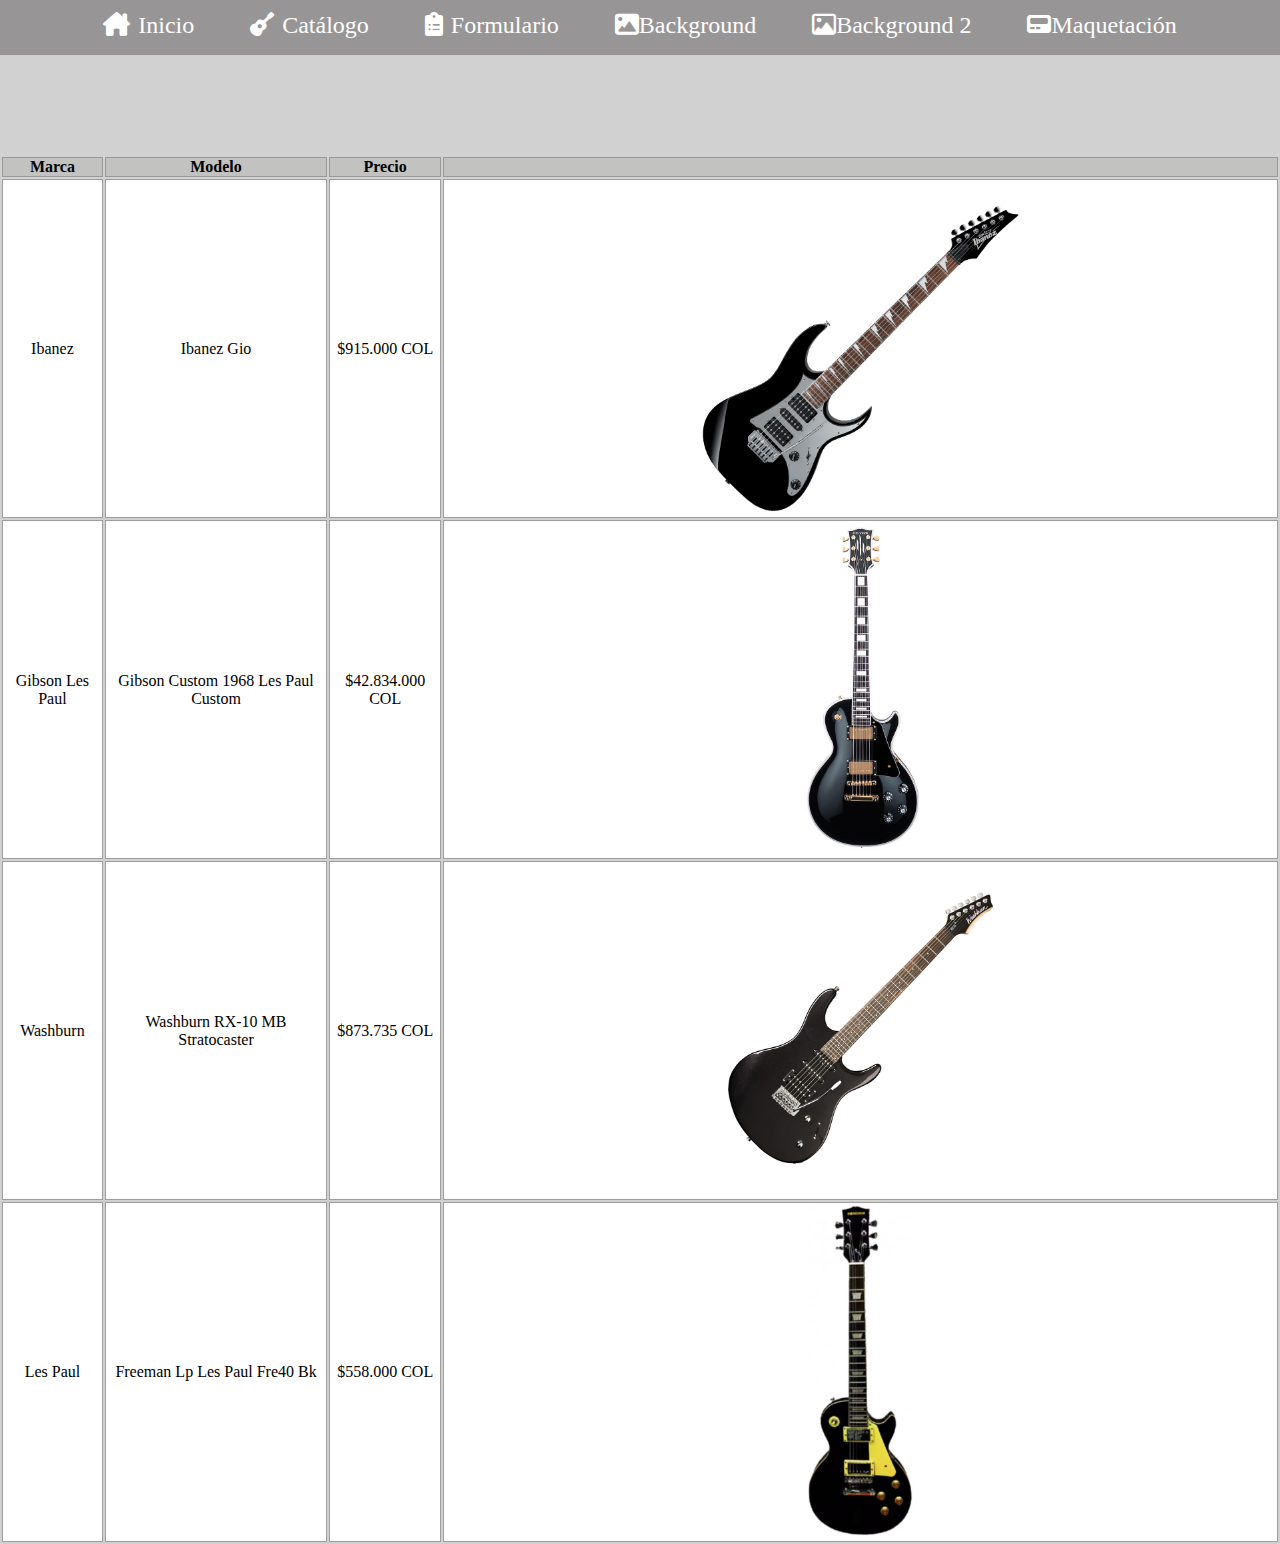
<file: index.html>
<!DOCTYPE html>
<html lang="en">
<head>
    <meta charset="UTF-8">
    <meta http-equiv="X-UA-Compatible" content="IE=edge">
    <meta name="viewport" content="width=device-width, initial-scale=1.0">
    <link rel="stylesheet" href="style/estilo.css">
    <link rel="stylesheet" href="Icons/all.css">
    
    <title>Mi Portafolio - Johan S Torres F.</title>
</head>
<body>
    <div class="content-main">
            <nav class="main-nav">
                    <label class="bar-menu"><i id="barMenu" class="fa-solid fa-bars"></i></label>
                    <ul id="menuUL" class="menu-horiz">
                        <li><a class="menu-a-style" href="#"><i class="style-icon fa-solid fa-house-chimney"></i>Inicio</a></li>
                        <li><a class="menu-a-style" href="catalogo.html"><i class="style-icon fa-solid fa-guitar"></i>Catálogo</a></li> 
                        <li><a class="menu-a-style" href="formulario.html"><i class="style-icon fa-solid fa-clipboard-list"></i>Formulario</a></li>
                        <li><a class="menu-a-style" href="background.html"><i class="fa-solid fa-image"></i>Background</a></li> 
                        <li><a class="menu-a-style" href="background2.html"><i class="fa-regular fa-image"></i></i>Background 2</a></li>
                        <li><a class="menu-a-style" href="maquetacion2.html"><i class="fa-solid fa-pager"></i></i></i>Maquetación</a></li>
                        

                        
                    </ul>
            </nav>
    </div>

    <div class="table-box">
        <table>
            <tr>
                <th>Marca</th>
                <th>Modelo</th>
                <th>Precio</th>
                <th><!-- Guitarras --></th>
            </tr>
            <tr>
                <td>Ibanez</td>
                <td>Ibanez Gio</td>
                <td>$915.000 COL</td>
                <td><img src="img/1.jpg"></td>
            </tr>
            
            <tr>
                <td>Gibson Les Paul</td>
                <td>Gibson Custom 1968 Les Paul Custom</td>
                <td>$42.834.000 COL</td>
                <td><img src="img/2.jpg"></td>
            </tr>
            
            <tr>
                <td>Washburn</td>
                <td>Washburn RX-10 MB Stratocaster</td>
                <td>$873.735 COL</td>
                <td><img src="img/3.jpg"></td>
            </tr>
            
            <tr>
                <td>Les Paul</td>
                <td>Freeman Lp Les Paul Fre40 Bk</td>
                <td>$558.000 COL</td>
                <td><img src="img/4.jpg"></td>
            </tr>
        
        </table>
    </div>
        
   


</body>
<script src="js/script.js"></script>
</html>
</file>
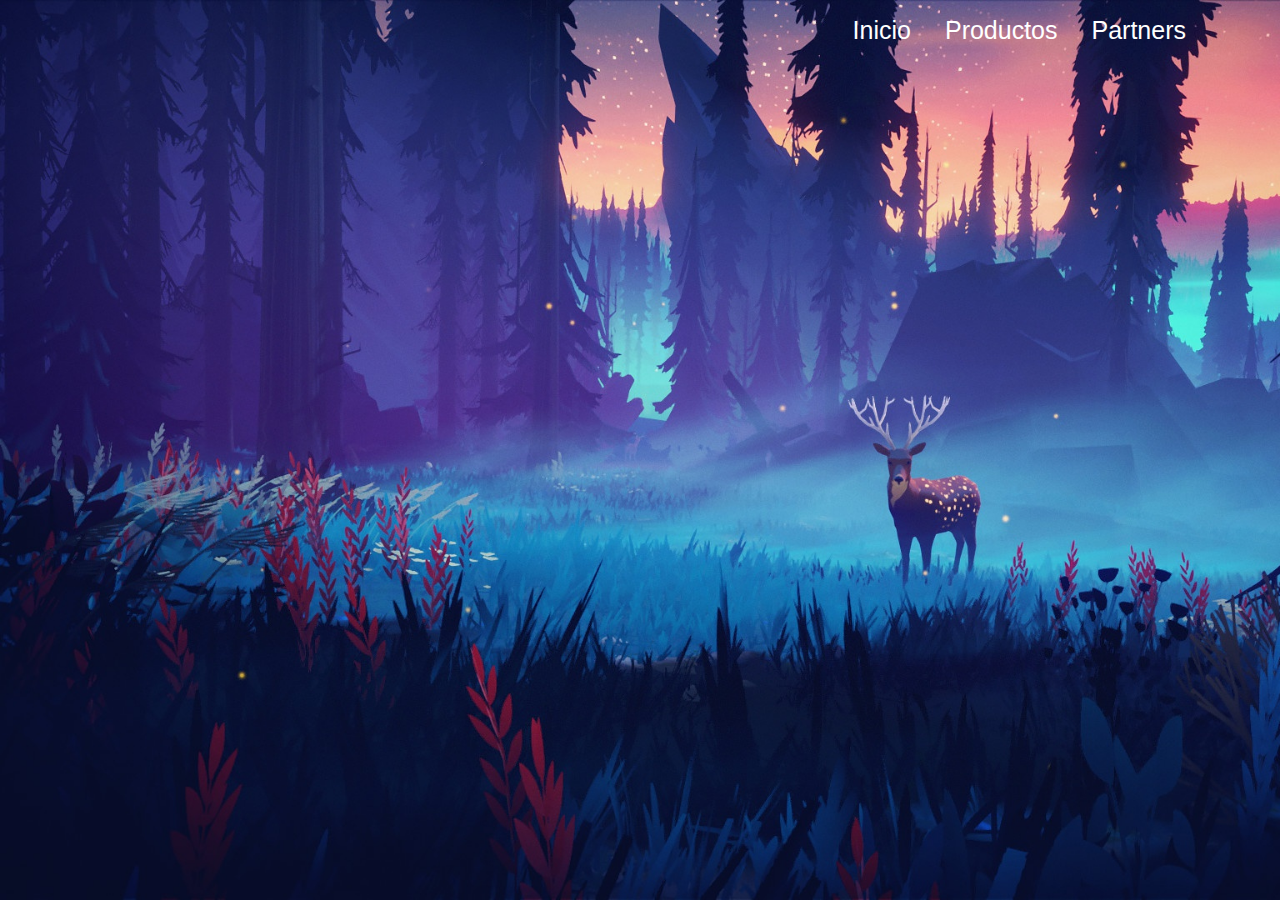
<file: background.html>
<!DOCTYPE html>
<html lang="en">
<head>
    <meta charset="UTF-8">
    <meta http-equiv="X-UA-Compatible" content="IE=edge">
    <meta name="viewport" content="width=device-width, initial-scale=1.0">
    <title>Background</title>
    <link rel="stylesheet" href="style/background.css">
</head>
<body>
    <nav class="nav-fijo">
        <ul>
            <li>Inicio</li>
            <li>Productos</li>
            <li>Partners</li>
            <li></li>
        </ul>
    <div class="box-main">
        <div class="box-style"></div>
       

        
</body>
</html>
</file>
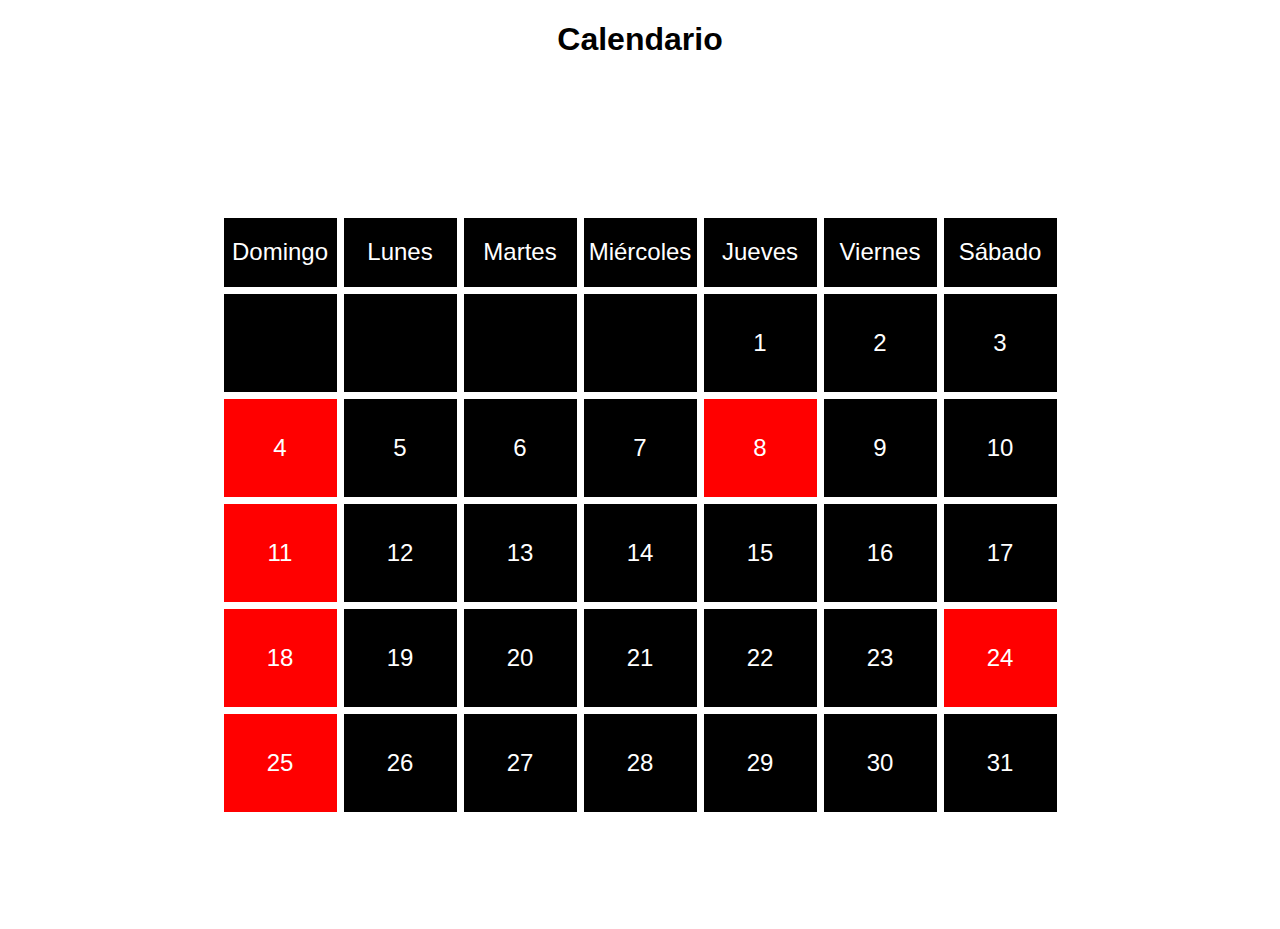
<file: calendario.html>
<!DOCTYPE html>
<html lang="en">
<head>
    <meta charset="UTF-8">
    <meta http-equiv="X-UA-Compatible" content="IE=edge">
    <meta name="viewport" content="width=, initial-scale=1.0">
    <link rel="stylesheet" href="style/calendario.css">
    <title>Calendario 2022</title>
   
       
</head>
<body>
    <h1>Calendario</h1>
    <div class="main-box">
        <div class="main-calendario">
            <div class="box-style header">Diciembre 2022</div>
            <div class="box-style semana">Domingo</div>
            <div class="box-style semana">Lunes</div>
            <div class="box-style semana">Martes</div>
            <div class="box-style semana">Miércoles</div>
            <div class="box-style semana">Jueves</div>
            <div class="box-style semana">Viernes</div>
            <div class="box-style semana">Sábado</div>
            <div class="box-style"></div>
            <div class="box-style"></div>
            <div class="box-style"></div>
            <div class="box-style"></div>
            <div class="box-style">1</div>
            <div class="box-style">2</div>
            <div class="box-style">3</div>
            <div class="box-style box-fes">4</div>
            <div class="box-style">5</div>
            <div class="box-style">6</div>
            <div class="box-style">7</div>
            <div class="box-style box-fes">8</div>
            <div class="box-style">9</div>
            <div class="box-style">10</div>
            <div class="box-style box-fes">11</div>
            <div class="box-style">12</div>
            <div class="box-style">13</div>
            <div class="box-style">14</div>
            <div class="box-style">15</div>
            <div class="box-style">16</div>
            <div class="box-style">17</div>
            <div class="box-style box-fes">18</div>
            <div class="box-style">19</div>
            <div class="box-style">20</div>
            <div class="box-style">21</div>
            <div class="box-style">22</div>
            <div class="box-style">23</div>
            <div class="box-style box-fes">24</div>
            <div class="box-style box-fes" >25</div>
            <div class="box-style">26</div>
            <div class="box-style">27</div>
            <div class="box-style">28</div>
            <div class="box-style">29</div>
            <div class="box-style">30</div>
            <div class="box-style">31</div>
        </div>
    </div>

</body>
</html>
</file>
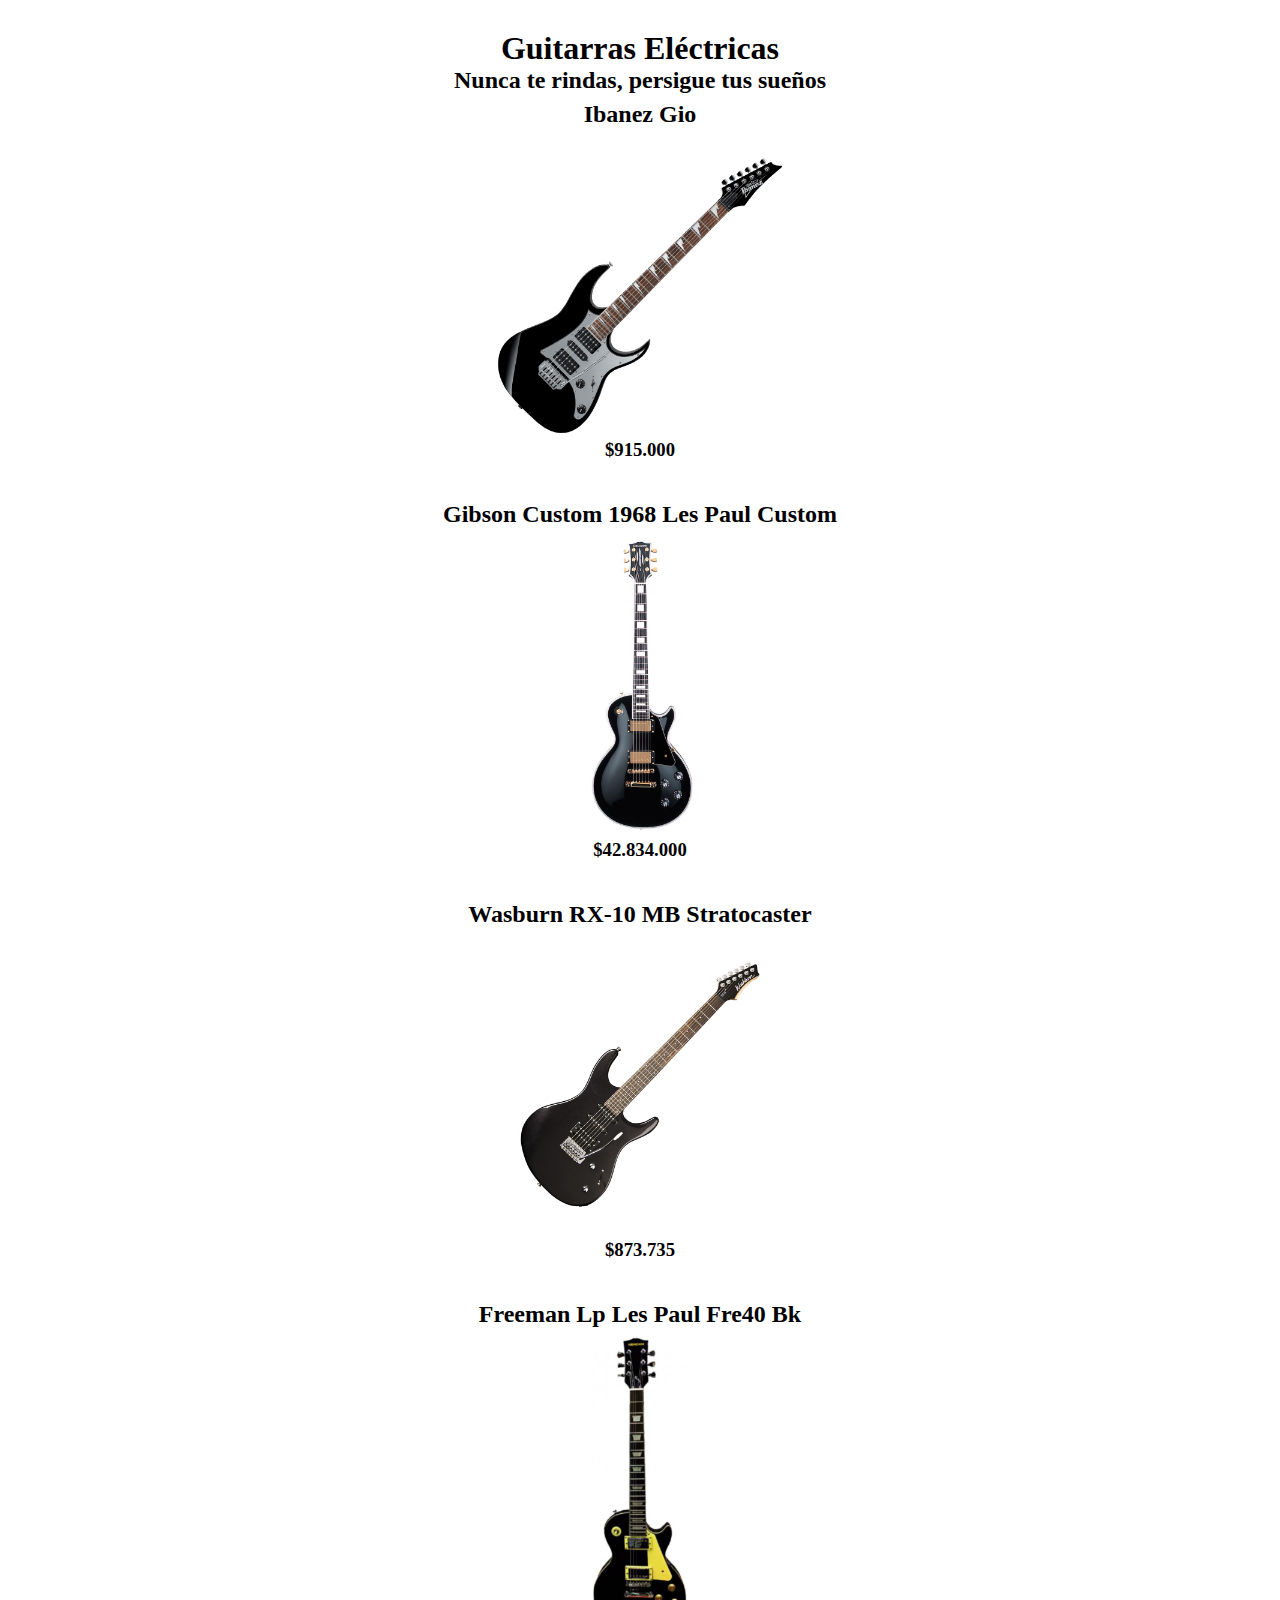
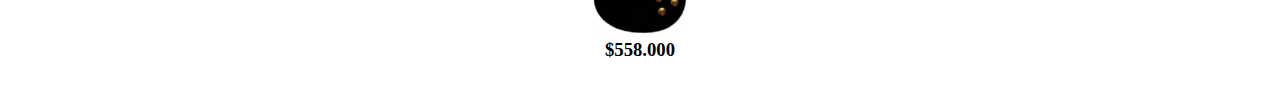
<file: catalogo.html>
<!DOCTYPE html>
<html lang="en">
<head>
    <meta charset="UTF-8">
    <meta http-equiv="X-UA-Compatible" content="IE=edge">
    <meta name="viewport" content="width=device-width, initial-scale=1.0">
    <link rel="stylesheet" href="style/catalogo.css">
    <title>Mi Portafolio - Johan S Torres F.</title>
    <nav class="main-nav"

        <li><a class="menu-a-style" href</li>
    </ul>
</head>

<h1>Guitarras Eléctricas</h1>
<h2>Nunca te rindas, persigue tus sueños</h2>

<div class="main-content-img">
    <div class="box-img-texto">
    <h2>Ibanez Gio</h2>
    <div class="box-img">
        <img class="img-catalogo" src="img/1.jpg" alt="Ibanez Gio">
    </div>   
    <h3>$915.000</h3>
    </div>
<div class="main-content-img">
    <div class="box-img-texto">
    <h2>Gibson Custom 1968 Les Paul Custom</h2>
    <div class="box-img">
        <img class="img-catalogo" src="img/2.jpg" alt="Gibson Custom 1968 Les Paul Custom">
    </div> 
    <h3>$42.834.000</h3> 
    </div>   
</div>
<div class="main-content-img">
    <div class="box-img-texto">
    <h2>Wasburn RX-10 MB Stratocaster</h2>
    <div class="box-img">
        <img class="img-catalogo" src="img/3.jpg" alt="Wasburn RX-10 MB Stratocaster">
    </div> 
    <h3>$873.735</h3> 
    </div>   
</div>
<div class="main-content-img">
    <div class="box-img-texto">
    <h2>Freeman Lp Les Paul Fre40 Bk</h2>
    <div class="box-img">
        <img class="img-catalogo" src="img/4.jpg" alt="Freeman Lp Les Paul Fre40 Bk">
    </div> 
    <h3>$558.000</h3> 
    </div>
</file>
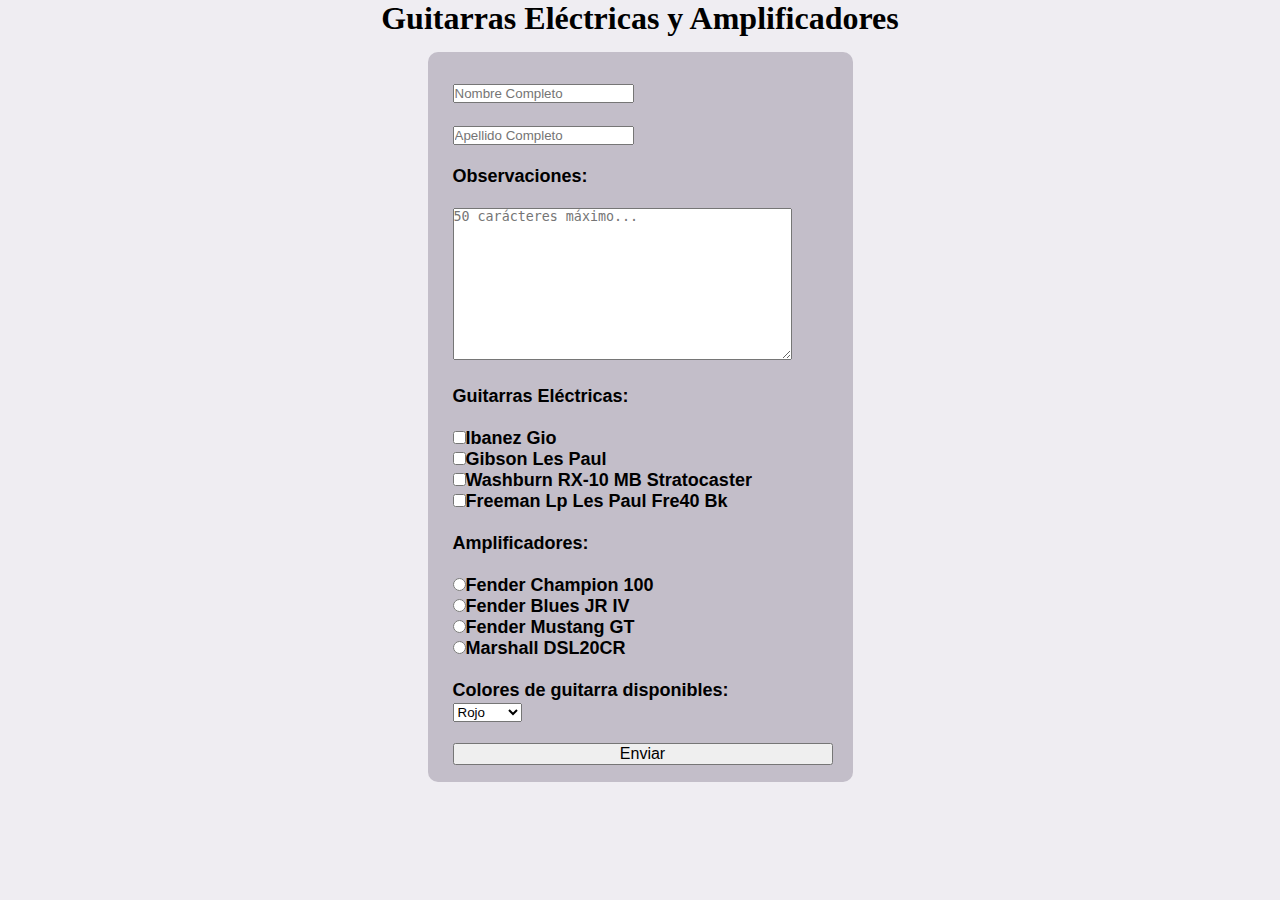
<file: formulario.html>
<!DOCTYPE html>
<html lang="en">
<head>
    <meta charset="UTF-8">
    <meta http-equiv="X-UA-Compatible" content="IE=edge">
    <meta name="viewport" content="width=device-width, initial-scale=1.0">
    <link rel="stylesheet" href="style/formulario.css">
    <title>Formulario-Guitarras y Amplificadores</title>
</head>
<body>
    <div class="main-content">
        <div class="form-title">
            <div class="form-box">
                <h1>Guitarras Eléctricas y Amplificadores</h1>
                <form class="form-registro">
                    
                    <input type="text" placeholder="Nombre Completo"> <br> <br>
                  
                    <input type="text" placeholder="Apellido Completo"> <br> <br>

                    <label>Observaciones:</label> <br><br>
                    <textarea name="Observaciones" cols="40" rows="10" placeholder="50 carácteres máximo..."></textarea> <br><br>
                    
                    <label>Guitarras Eléctricas:</label><br><br>
                    <input type="checkbox" name="Ibanez Gio">Ibanez Gio<br>
                    <input type="checkbox" name="Gibson Les Paul">Gibson Les Paul<br>
                    <input type="checkbox" name="Washburn">Washburn RX-10 MB Stratocaster<br>
                    <input type="checkbox" name="Freeman Lp Les Paul Fre40 Bk">Freeman Lp Les Paul Fre40 Bk<br><br>
                   
                    <label>Amplificadores:</label><br><br> 
                    <input type="radio" name="FENDER CHAMPION" value="FENDER CHAMPION">Fender Champion 100<br>
                    <input type="radio" name="FENDER BLUES JR IV" value="FENDER BLUES JR IV">Fender Blues JR IV<br>
                    <input type="radio" name="FENDER MUSTANG GT" value="FENDER MUSTANG GT">Fender Mustang GT<br>
                    <input type="radio" name="Marshall DSL20CR" value="Marshall DSL20CR">Marshall DSL20CR<br> <br>
                   

                    <label>Colores de guitarra disponibles:</label> <br> 
                    <select name="Servicio">
                        <option value="Rojo">Rojo</option>
                        <option value="Negro">Negro</option>
                        <option value="Blanco">Blanco</option>
                        <option value="Azúl">Azúl</option>
                        <option value="Naranja">Naranja</option>
                    </select> <br> <br>
                    <input class="boton" type="submit" value="Enviar">
                    </form>
                    

            </div>    
        </div>
    </div>


</body>
</html>
</file>
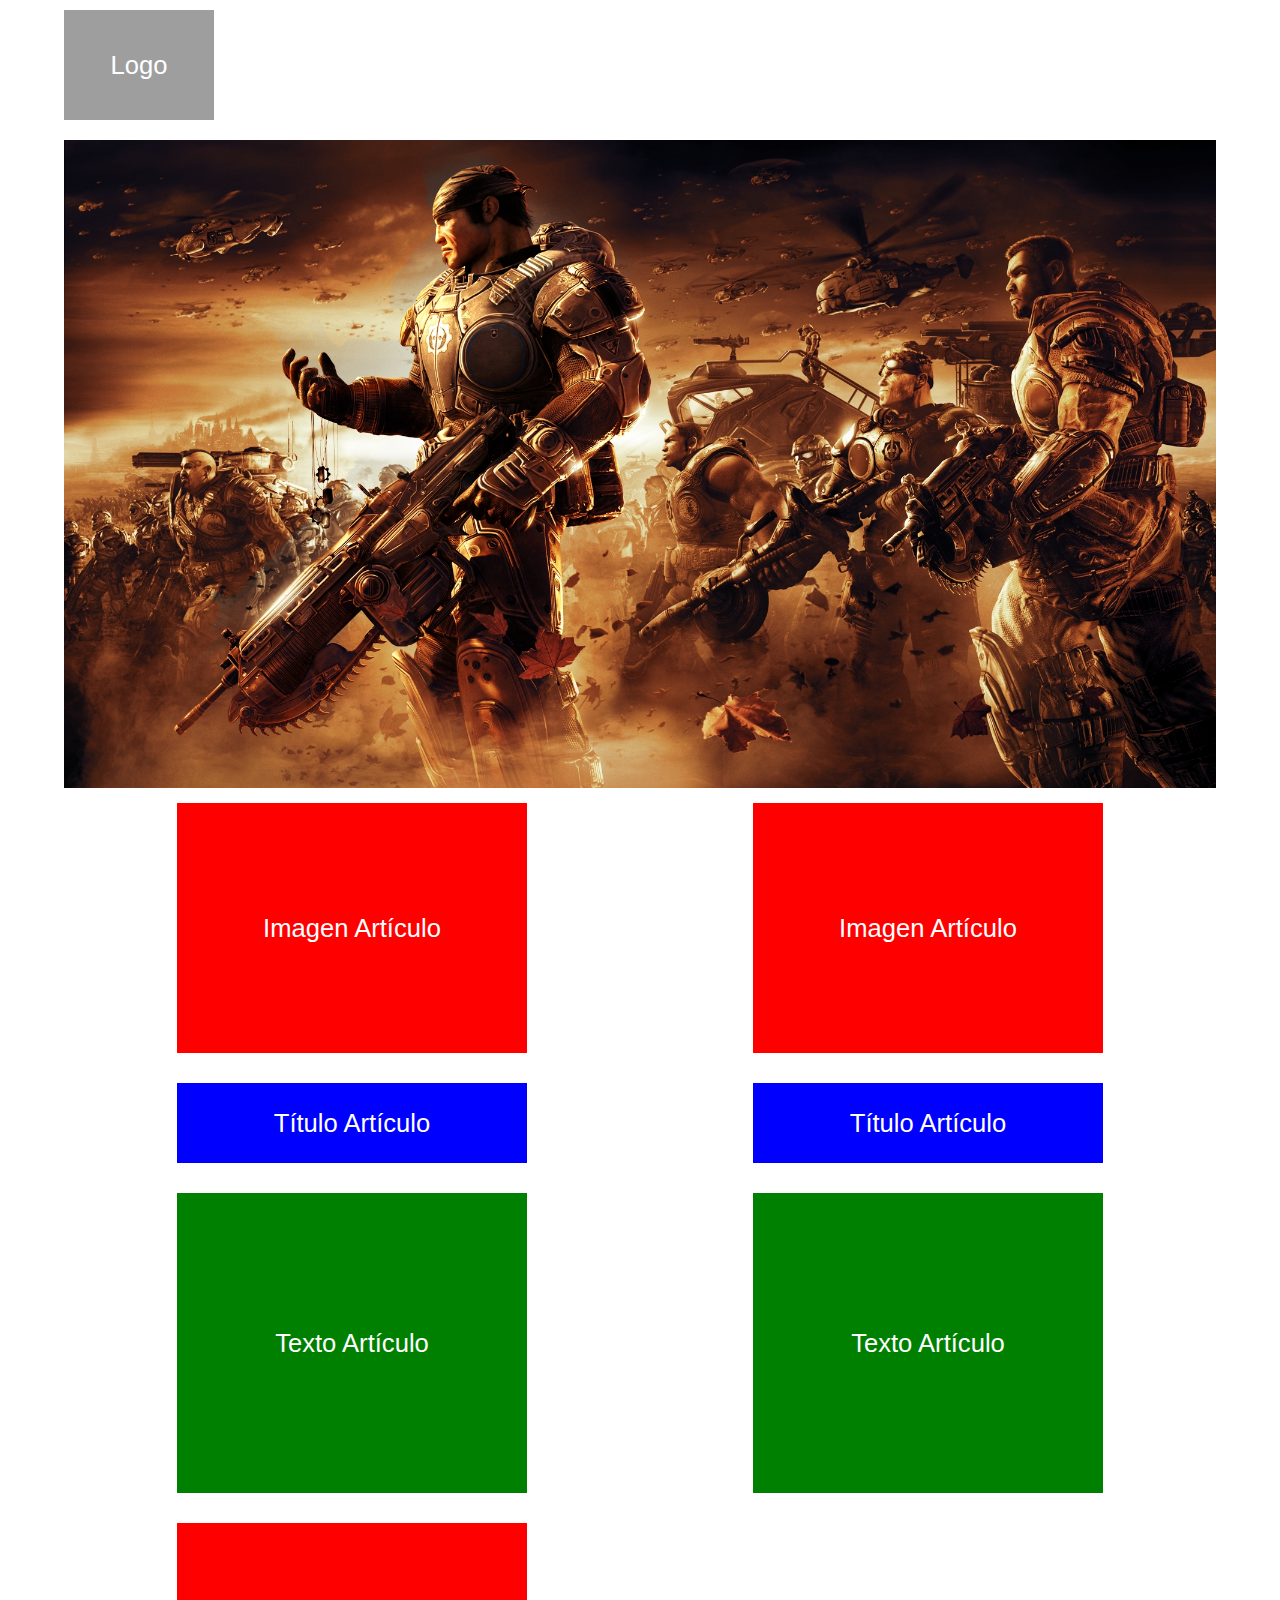
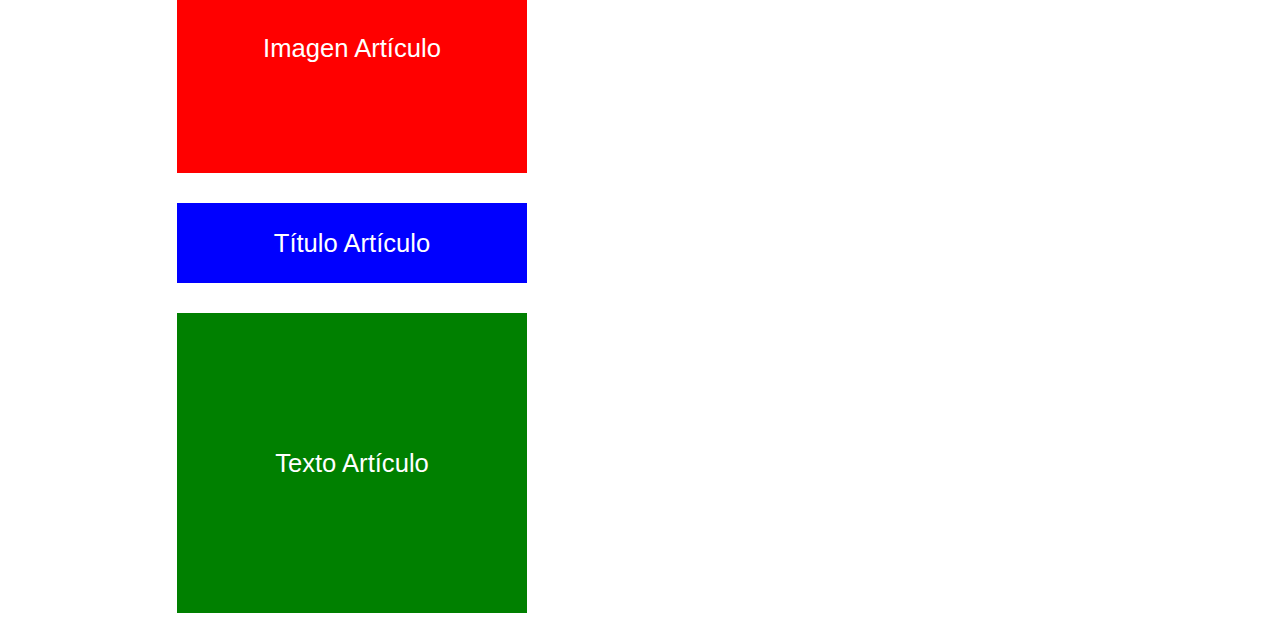
<file: maquetacion2.html>
<!DOCTYPE html>
<html lang="en">
<head>
    <meta charset="UTF-8">
    <meta http-equiv="X-UA-Compatible" content="IE=edge">
    <meta name="viewport" content="width=device-width, initial-scale=1.0">
    <link rel="stylesheet" href="style/maquetacion2.css">
    <title>Maquetación</title>
</head>
<body>
    <div class="page-viewport">
        <div class="page-content">
            <header>
                <div class="box-header">  
                    <div class="txt-span main-logo">
                        <span>Logo</span>
                    </div>
                    <nav>
                        <ul class="txt-span main-menu">
                            <li class="item-menu">Inicio</li>
                            <li class="item-menu">Nosotros</li>
                            <li class="item-menu">Nuestros Clientes</li>
                            <li class="item-menu">Contáctenos</li>
                        </ul>
                    </nav>
                </div>
            </header>
            <section class="box-img-principal">
                <div class="txt-span img-principal">
                    <img class="img-primaria" src="img/gow.jpg">
                </div>
            </section> 
            <section class="articulos">
                <article class="article-1"> 
                    <div class="txt-span imagen">Imagen Artículo</div>
                    <div class="txt-span imagen titulo-img">Título Artículo</div>
                    <div class="txt-span imagen texto-img">Texto Artículo</div>
                </article>
                <article class="article-2">
                    <div class="txt-span imagen imagen">Imagen Artículo</div>
                    <div class="txt-span imagen titulo-img">Título Artículo</div>
                    <div class="txt-span imagen texto-img">Texto Artículo</div>
                </article>
                <article class="article-3">
                    <div class="txt-span imagen imagen">Imagen Artículo</div>
                    <div class="txt-span imagen titulo-img">Título Artículo</div>
                    <div class="txt-span imagen texto-img">Texto Artículo</div>
                </article> 
            </section> 
        </div>
    </div>
</body>
</html>
</file>
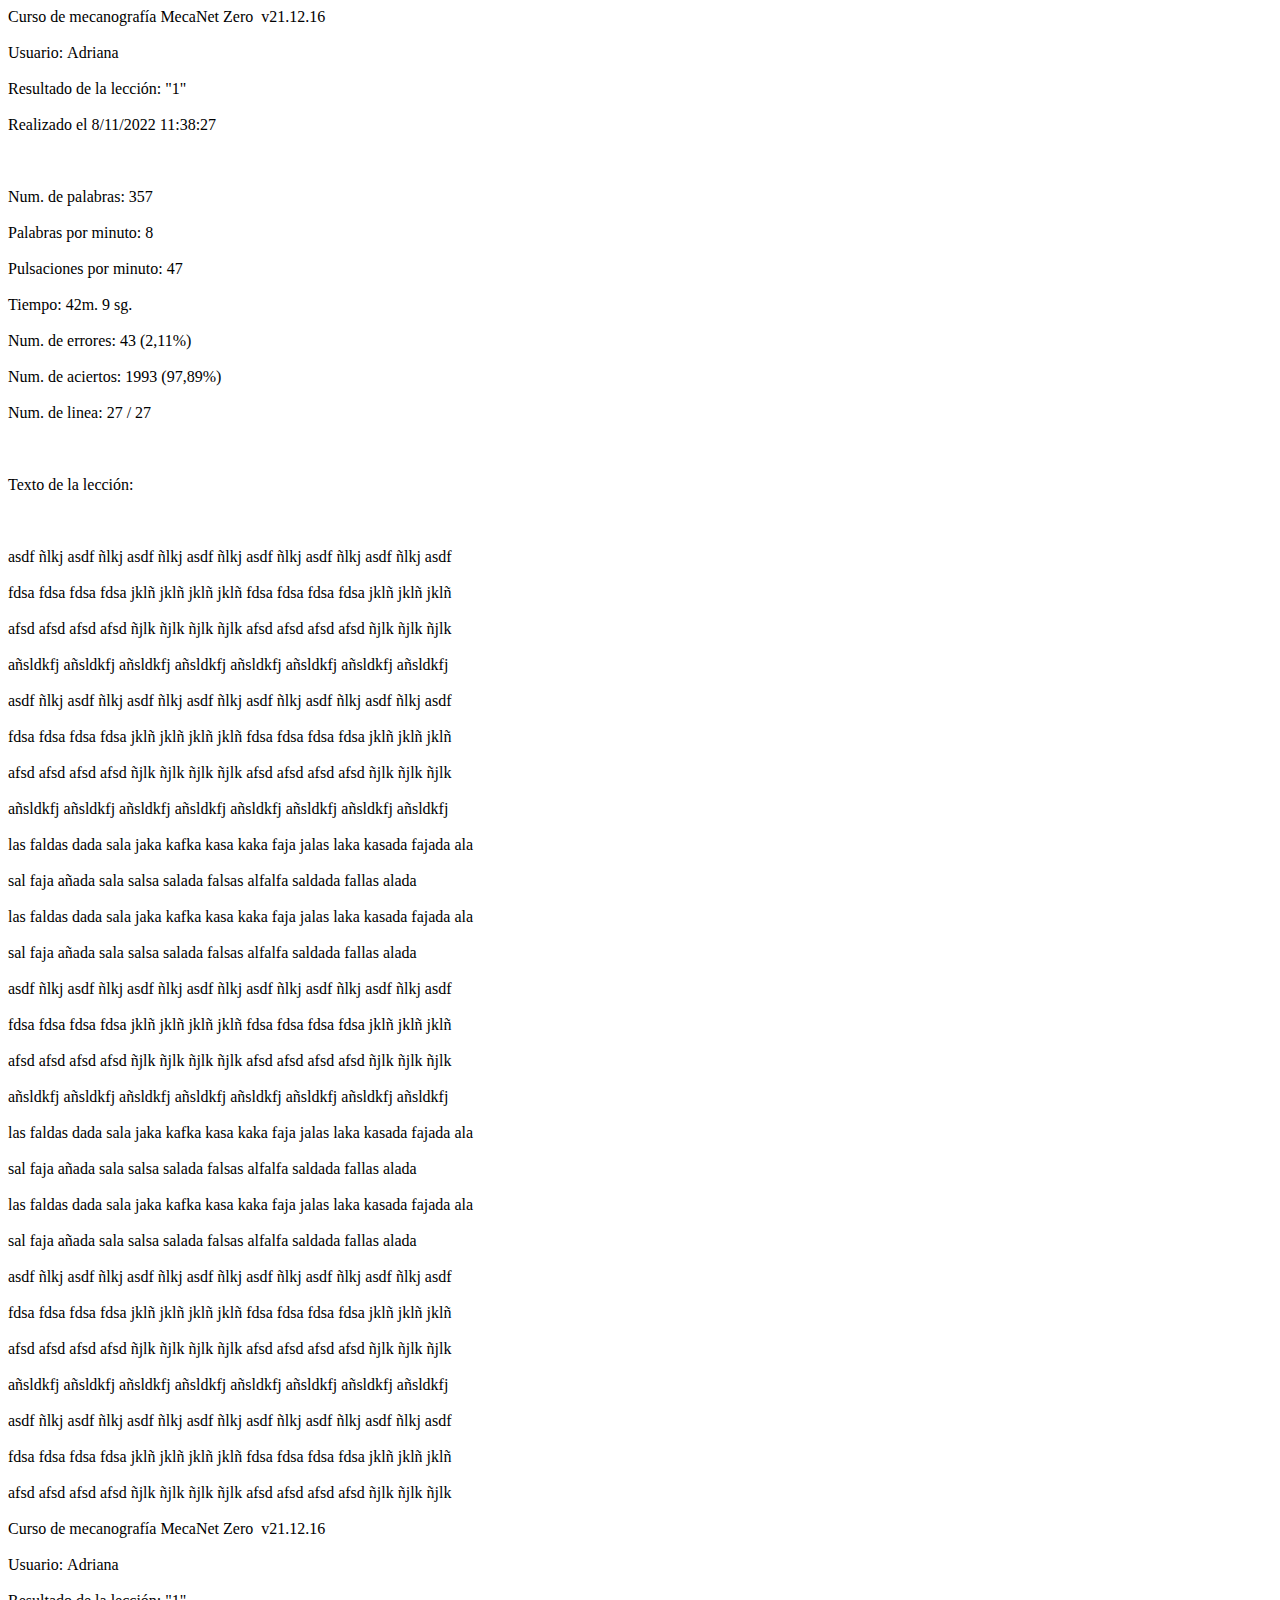
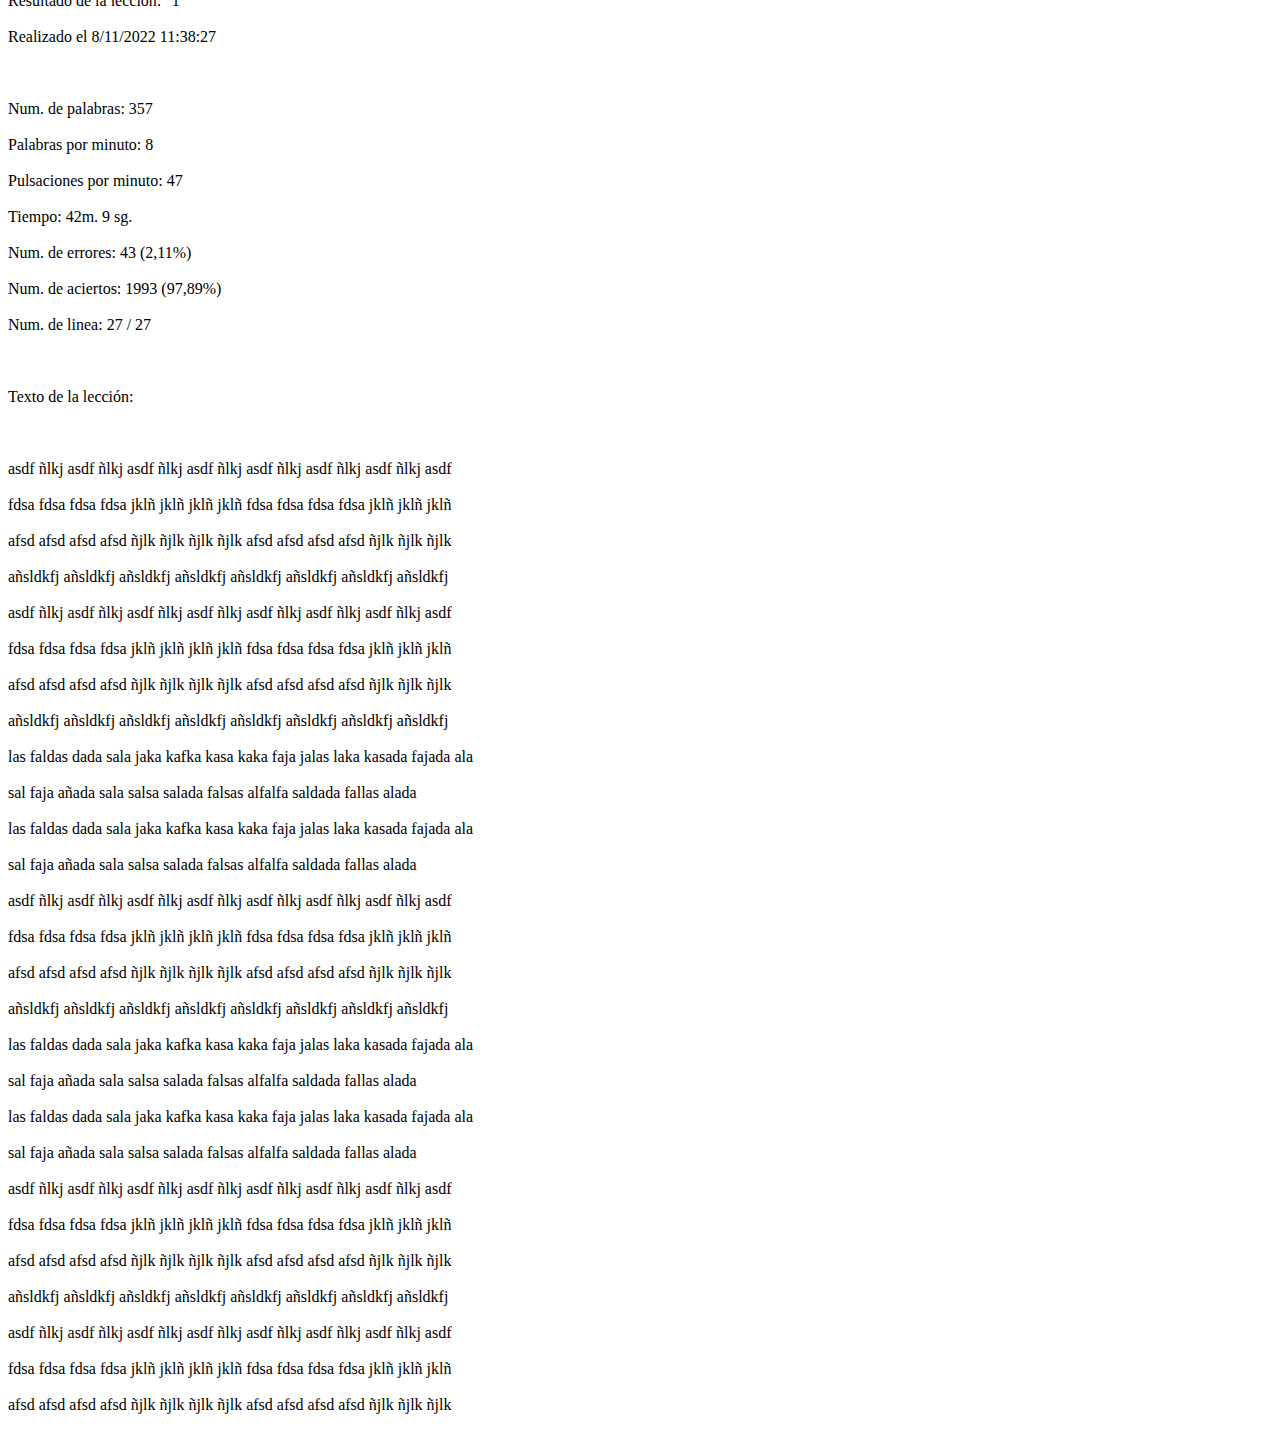
<file: img/ADRIANA 1 TECLADO.html>
<!-- saved from url=(0058)file:///C:/Users/SENA/Documents/ADRIANA%201%20TECLADO.html -->
<html><head><meta http-equiv="Content-Type" content="text/html; charset=windows-1252"><script language="JAVASCRIPT">document.write(unescape("\x43\x75\x72\x73\x6F\x26\x6E\x62\x73\x70\x3B\x64\x65\x26\x6E\x62\x73\x70\x3B\x6D\x65\x63\x61\x6E\x6F\x67\x72\x61\x66\x26\x69\x61\x63\x75\x74\x65\x3B\x61\x26\x6E\x62\x73\x70\x3B\x4D\x65\x63\x61\x4E\x65\x74\x26\x6E\x62\x73\x70\x3B\x5A\x65\x72\x6F\x26\x6E\x62\x73\x70\x3B\x26\x6E\x62\x73\x70\x3B\x76\x32\x31\x2E\x31\x32\x2E\x31\x36\x3C\x42\x52\x3E\x3C\x42\x52\x3E\x55\x73\x75\x61\x72\x69\x6F\x3A\x26\x6E\x62\x73\x70\x3B\x41\x64\x72\x69\x61\x6E\x61\x3C\x42\x52\x3E\x3C\x42\x52\x3E\x52\x65\x73\x75\x6C\x74\x61\x64\x6F\x26\x6E\x62\x73\x70\x3B\x64\x65\x26\x6E\x62\x73\x70\x3B\x6C\x61\x26\x6E\x62\x73\x70\x3B\x6C\x65\x63\x63\x69\x26\x6F\x61\x63\x75\x74\x65\x3B\x6E\x3A\x26\x6E\x62\x73\x70\x3B\x26\x71\x75\x6F\x74\x3B\x31\x26\x71\x75\x6F\x74\x3B\x3C\x42\x52\x3E\x3C\x42\x52\x3E\x52\x65\x61\x6C\x69\x7A\x61\x64\x6F\x26\x6E\x62\x73\x70\x3B\x65\x6C\x26\x6E\x62\x73\x70\x3B\x38\x2F\x31\x31\x2F\x32\x30\x32\x32\x26\x6E\x62\x73\x70\x3B\x31\x31\x3A\x33\x38\x3A\x32\x37\x3C\x42\x52\x3E\x3C\x42\x52\x3E\x3C\x42\x52\x3E\x3C\x42\x52\x3E\x4E\x75\x6D\x2E\x26\x6E\x62\x73\x70\x3B\x64\x65\x26\x6E\x62\x73\x70\x3B\x70\x61\x6C\x61\x62\x72\x61\x73\x3A\x26\x6E\x62\x73\x70\x3B\x33\x35\x37\x3C\x42\x52\x3E\x3C\x42\x52\x3E\x50\x61\x6C\x61\x62\x72\x61\x73\x26\x6E\x62\x73\x70\x3B\x70\x6F\x72\x26\x6E\x62\x73\x70\x3B\x6D\x69\x6E\x75\x74\x6F\x3A\x26\x6E\x62\x73\x70\x3B\x38\x3C\x42\x52\x3E\x3C\x42\x52\x3E\x50\x75\x6C\x73\x61\x63\x69\x6F\x6E\x65\x73\x26\x6E\x62\x73\x70\x3B\x70\x6F\x72\x26\x6E\x62\x73\x70\x3B\x6D\x69\x6E\x75\x74\x6F\x3A\x26\x6E\x62\x73\x70\x3B\x34\x37\x3C\x42\x52\x3E\x3C\x42\x52\x3E\x54\x69\x65\x6D\x70\x6F\x3A\x26\x6E\x62\x73\x70\x3B\x34\x32\x6D\x2E\x26\x6E\x62\x73\x70\x3B\x39\x26\x6E\x62\x73\x70\x3B\x73\x67\x2E\x3C\x42\x52\x3E\x3C\x42\x52\x3E\x4E\x75\x6D\x2E\x26\x6E\x62\x73\x70\x3B\x64\x65\x26\x6E\x62\x73\x70\x3B\x65\x72\x72\x6F\x72\x65\x73\x3A\x26\x6E\x62\x73\x70\x3B\x34\x33\x26\x6E\x62\x73\x70\x3B\x28\x32\x2C\x31\x31\x25\x29\x3C\x42\x52\x3E\x3C\x42\x52\x3E\x4E\x75\x6D\x2E\x26\x6E\x62\x73\x70\x3B\x64\x65\x26\x6E\x62\x73\x70\x3B\x61\x63\x69\x65\x72\x74\x6F\x73\x3A\x26\x6E\x62\x73\x70\x3B\x31\x39\x39\x33\x26\x6E\x62\x73\x70\x3B\x28\x39\x37\x2C\x38\x39\x25\x29\x3C\x42\x52\x3E\x3C\x42\x52\x3E\x4E\x75\x6D\x2E\x26\x6E\x62\x73\x70\x3B\x64\x65\x26\x6E\x62\x73\x70\x3B\x6C\x69\x6E\x65\x61\x3A\x26\x6E\x62\x73\x70\x3B\x32\x37\x26\x6E\x62\x73\x70\x3B\x2F\x26\x6E\x62\x73\x70\x3B\x32\x37\x3C\x42\x52\x3E\x3C\x42\x52\x3E\x3C\x42\x52\x3E\x3C\x42\x52\x3E\x54\x65\x78\x74\x6F\x26\x6E\x62\x73\x70\x3B\x64\x65\x26\x6E\x62\x73\x70\x3B\x6C\x61\x26\x6E\x62\x73\x70\x3B\x6C\x65\x63\x63\x69\x26\x6F\x61\x63\x75\x74\x65\x3B\x6E\x3A\x3C\x42\x52\x3E\x3C\x42\x52\x3E\x3C\x42\x52\x3E\x3C\x42\x52\x3E\x61\x73\x64\x66\x26\x6E\x62\x73\x70\x3B\x26\x6E\x74\x69\x6C\x64\x65\x3B\x6C\x6B\x6A\x26\x6E\x62\x73\x70\x3B\x61\x73\x64\x66\x26\x6E\x62\x73\x70\x3B\x26\x6E\x74\x69\x6C\x64\x65\x3B\x6C\x6B\x6A\x26\x6E\x62\x73\x70\x3B\x61\x73\x64\x66\x26\x6E\x62\x73\x70\x3B\x26\x6E\x74\x69\x6C\x64\x65\x3B\x6C\x6B\x6A\x26\x6E\x62\x73\x70\x3B\x61\x73\x64\x66\x26\x6E\x62\x73\x70\x3B\x26\x6E\x74\x69\x6C\x64\x65\x3B\x6C\x6B\x6A\x26\x6E\x62\x73\x70\x3B\x61\x73\x64\x66\x26\x6E\x62\x73\x70\x3B\x26\x6E\x74\x69\x6C\x64\x65\x3B\x6C\x6B\x6A\x26\x6E\x62\x73\x70\x3B\x61\x73\x64\x66\x26\x6E\x62\x73\x70\x3B\x26\x6E\x74\x69\x6C\x64\x65\x3B\x6C\x6B\x6A\x26\x6E\x62\x73\x70\x3B\x61\x73\x64\x66\x26\x6E\x62\x73\x70\x3B\x26\x6E\x74\x69\x6C\x64\x65\x3B\x6C\x6B\x6A\x26\x6E\x62\x73\x70\x3B\x61\x73\x64\x66\x3C\x42\x52\x3E\x3C\x42\x52\x3E\x66\x64\x73\x61\x26\x6E\x62\x73\x70\x3B\x66\x64\x73\x61\x26\x6E\x62\x73\x70\x3B\x66\x64\x73\x61\x26\x6E\x62\x73\x70\x3B\x66\x64\x73\x61\x26\x6E\x62\x73\x70\x3B\x6A\x6B\x6C\x26\x6E\x74\x69\x6C\x64\x65\x3B\x26\x6E\x62\x73\x70\x3B\x6A\x6B\x6C\x26\x6E\x74\x69\x6C\x64\x65\x3B\x26\x6E\x62\x73\x70\x3B\x6A\x6B\x6C\x26\x6E\x74\x69\x6C\x64\x65\x3B\x26\x6E\x62\x73\x70\x3B\x6A\x6B\x6C\x26\x6E\x74\x69\x6C\x64\x65\x3B\x26\x6E\x62\x73\x70\x3B\x66\x64\x73\x61\x26\x6E\x62\x73\x70\x3B\x66\x64\x73\x61\x26\x6E\x62\x73\x70\x3B\x66\x64\x73\x61\x26\x6E\x62\x73\x70\x3B\x66\x64\x73\x61\x26\x6E\x62\x73\x70\x3B\x6A\x6B\x6C\x26\x6E\x74\x69\x6C\x64\x65\x3B\x26\x6E\x62\x73\x70\x3B\x6A\x6B\x6C\x26\x6E\x74\x69\x6C\x64\x65\x3B\x26\x6E\x62\x73\x70\x3B\x6A\x6B\x6C\x26\x6E\x74\x69\x6C\x64\x65\x3B\x3C\x42\x52\x3E\x3C\x42\x52\x3E\x61\x66\x73\x64\x26\x6E\x62\x73\x70\x3B\x61\x66\x73\x64\x26\x6E\x62\x73\x70\x3B\x61\x66\x73\x64\x26\x6E\x62\x73\x70\x3B\x61\x66\x73\x64\x26\x6E\x62\x73\x70\x3B\x26\x6E\x74\x69\x6C\x64\x65\x3B\x6A\x6C\x6B\x26\x6E\x62\x73\x70\x3B\x26\x6E\x74\x69\x6C\x64\x65\x3B\x6A\x6C\x6B\x26\x6E\x62\x73\x70\x3B\x26\x6E\x74\x69\x6C\x64\x65\x3B\x6A\x6C\x6B\x26\x6E\x62\x73\x70\x3B\x26\x6E\x74\x69\x6C\x64\x65\x3B\x6A\x6C\x6B\x26\x6E\x62\x73\x70\x3B\x61\x66\x73\x64\x26\x6E\x62\x73\x70\x3B\x61\x66\x73\x64\x26\x6E\x62\x73\x70\x3B\x61\x66\x73\x64\x26\x6E\x62\x73\x70\x3B\x61\x66\x73\x64\x26\x6E\x62\x73\x70\x3B\x26\x6E\x74\x69\x6C\x64\x65\x3B\x6A\x6C\x6B\x26\x6E\x62\x73\x70\x3B\x26\x6E\x74\x69\x6C\x64\x65\x3B\x6A\x6C\x6B\x26\x6E\x62\x73\x70\x3B\x26\x6E\x74\x69\x6C\x64\x65\x3B\x6A\x6C\x6B\x3C\x42\x52\x3E\x3C\x42\x52\x3E\x61\x26\x6E\x74\x69\x6C\x64\x65\x3B\x73\x6C\x64\x6B\x66\x6A\x26\x6E\x62\x73\x70\x3B\x61\x26\x6E\x74\x69\x6C\x64\x65\x3B\x73\x6C\x64\x6B\x66\x6A\x26\x6E\x62\x73\x70\x3B\x61\x26\x6E\x74\x69\x6C\x64\x65\x3B\x73\x6C\x64\x6B\x66\x6A\x26\x6E\x62\x73\x70\x3B\x61\x26\x6E\x74\x69\x6C\x64\x65\x3B\x73\x6C\x64\x6B\x66\x6A\x26\x6E\x62\x73\x70\x3B\x61\x26\x6E\x74\x69\x6C\x64\x65\x3B\x73\x6C\x64\x6B\x66\x6A\x26\x6E\x62\x73\x70\x3B\x61\x26\x6E\x74\x69\x6C\x64\x65\x3B\x73\x6C\x64\x6B\x66\x6A\x26\x6E\x62\x73\x70\x3B\x61\x26\x6E\x74\x69\x6C\x64\x65\x3B\x73\x6C\x64\x6B\x66\x6A\x26\x6E\x62\x73\x70\x3B\x61\x26\x6E\x74\x69\x6C\x64\x65\x3B\x73\x6C\x64\x6B\x66\x6A\x3C\x42\x52\x3E\x3C\x42\x52\x3E\x61\x73\x64\x66\x26\x6E\x62\x73\x70\x3B\x26\x6E\x74\x69\x6C\x64\x65\x3B\x6C\x6B\x6A\x26\x6E\x62\x73\x70\x3B\x61\x73\x64\x66\x26\x6E\x62\x73\x70\x3B\x26\x6E\x74\x69\x6C\x64\x65\x3B\x6C\x6B\x6A\x26\x6E\x62\x73\x70\x3B\x61\x73\x64\x66\x26\x6E\x62\x73\x70\x3B\x26\x6E\x74\x69\x6C\x64\x65\x3B\x6C\x6B\x6A\x26\x6E\x62\x73\x70\x3B\x61\x73\x64\x66\x26\x6E\x62\x73\x70\x3B\x26\x6E\x74\x69\x6C\x64\x65\x3B\x6C\x6B\x6A\x26\x6E\x62\x73\x70\x3B\x61\x73\x64\x66\x26\x6E\x62\x73\x70\x3B\x26\x6E\x74\x69\x6C\x64\x65\x3B\x6C\x6B\x6A\x26\x6E\x62\x73\x70\x3B\x61\x73\x64\x66\x26\x6E\x62\x73\x70\x3B\x26\x6E\x74\x69\x6C\x64\x65\x3B\x6C\x6B\x6A\x26\x6E\x62\x73\x70\x3B\x61\x73\x64\x66\x26\x6E\x62\x73\x70\x3B\x26\x6E\x74\x69\x6C\x64\x65\x3B\x6C\x6B\x6A\x26\x6E\x62\x73\x70\x3B\x61\x73\x64\x66\x3C\x42\x52\x3E\x3C\x42\x52\x3E\x66\x64\x73\x61\x26\x6E\x62\x73\x70\x3B\x66\x64\x73\x61\x26\x6E\x62\x73\x70\x3B\x66\x64\x73\x61\x26\x6E\x62\x73\x70\x3B\x66\x64\x73\x61\x26\x6E\x62\x73\x70\x3B\x6A\x6B\x6C\x26\x6E\x74\x69\x6C\x64\x65\x3B\x26\x6E\x62\x73\x70\x3B\x6A\x6B\x6C\x26\x6E\x74\x69\x6C\x64\x65\x3B\x26\x6E\x62\x73\x70\x3B\x6A\x6B\x6C\x26\x6E\x74\x69\x6C\x64\x65\x3B\x26\x6E\x62\x73\x70\x3B\x6A\x6B\x6C\x26\x6E\x74\x69\x6C\x64\x65\x3B\x26\x6E\x62\x73\x70\x3B\x66\x64\x73\x61\x26\x6E\x62\x73\x70\x3B\x66\x64\x73\x61\x26\x6E\x62\x73\x70\x3B\x66\x64\x73\x61\x26\x6E\x62\x73\x70\x3B\x66\x64\x73\x61\x26\x6E\x62\x73\x70\x3B\x6A\x6B\x6C\x26\x6E\x74\x69\x6C\x64\x65\x3B\x26\x6E\x62\x73\x70\x3B\x6A\x6B\x6C\x26\x6E\x74\x69\x6C\x64\x65\x3B\x26\x6E\x62\x73\x70\x3B\x6A\x6B\x6C\x26\x6E\x74\x69\x6C\x64\x65\x3B\x3C\x42\x52\x3E\x3C\x42\x52\x3E\x61\x66\x73\x64\x26\x6E\x62\x73\x70\x3B\x61\x66\x73\x64\x26\x6E\x62\x73\x70\x3B\x61\x66\x73\x64\x26\x6E\x62\x73\x70\x3B\x61\x66\x73\x64\x26\x6E\x62\x73\x70\x3B\x26\x6E\x74\x69\x6C\x64\x65\x3B\x6A\x6C\x6B\x26\x6E\x62\x73\x70\x3B\x26\x6E\x74\x69\x6C\x64\x65\x3B\x6A\x6C\x6B\x26\x6E\x62\x73\x70\x3B\x26\x6E\x74\x69\x6C\x64\x65\x3B\x6A\x6C\x6B\x26\x6E\x62\x73\x70\x3B\x26\x6E\x74\x69\x6C\x64\x65\x3B\x6A\x6C\x6B\x26\x6E\x62\x73\x70\x3B\x61\x66\x73\x64\x26\x6E\x62\x73\x70\x3B\x61\x66\x73\x64\x26\x6E\x62\x73\x70\x3B\x61\x66\x73\x64\x26\x6E\x62\x73\x70\x3B\x61\x66\x73\x64\x26\x6E\x62\x73\x70\x3B\x26\x6E\x74\x69\x6C\x64\x65\x3B\x6A\x6C\x6B\x26\x6E\x62\x73\x70\x3B\x26\x6E\x74\x69\x6C\x64\x65\x3B\x6A\x6C\x6B\x26\x6E\x62\x73\x70\x3B\x26\x6E\x74\x69\x6C\x64\x65\x3B\x6A\x6C\x6B\x3C\x42\x52\x3E\x3C\x42\x52\x3E\x61\x26\x6E\x74\x69\x6C\x64\x65\x3B\x73\x6C\x64\x6B\x66\x6A\x26\x6E\x62\x73\x70\x3B\x61\x26\x6E\x74\x69\x6C\x64\x65\x3B\x73\x6C\x64\x6B\x66\x6A\x26\x6E\x62\x73\x70\x3B\x61\x26\x6E\x74\x69\x6C\x64\x65\x3B\x73\x6C\x64\x6B\x66\x6A\x26\x6E\x62\x73\x70\x3B\x61\x26\x6E\x74\x69\x6C\x64\x65\x3B\x73\x6C\x64\x6B\x66\x6A\x26\x6E\x62\x73\x70\x3B\x61\x26\x6E\x74\x69\x6C\x64\x65\x3B\x73\x6C\x64\x6B\x66\x6A\x26\x6E\x62\x73\x70\x3B\x61\x26\x6E\x74\x69\x6C\x64\x65\x3B\x73\x6C\x64\x6B\x66\x6A\x26\x6E\x62\x73\x70\x3B\x61\x26\x6E\x74\x69\x6C\x64\x65\x3B\x73\x6C\x64\x6B\x66\x6A\x26\x6E\x62\x73\x70\x3B\x61\x26\x6E\x74\x69\x6C\x64\x65\x3B\x73\x6C\x64\x6B\x66\x6A\x3C\x42\x52\x3E\x3C\x42\x52\x3E\x6C\x61\x73\x26\x6E\x62\x73\x70\x3B\x66\x61\x6C\x64\x61\x73\x26\x6E\x62\x73\x70\x3B\x64\x61\x64\x61\x26\x6E\x62\x73\x70\x3B\x73\x61\x6C\x61\x26\x6E\x62\x73\x70\x3B\x6A\x61\x6B\x61\x26\x6E\x62\x73\x70\x3B\x6B\x61\x66\x6B\x61\x26\x6E\x62\x73\x70\x3B\x6B\x61\x73\x61\x26\x6E\x62\x73\x70\x3B\x6B\x61\x6B\x61\x26\x6E\x62\x73\x70\x3B\x66\x61\x6A\x61\x26\x6E\x62\x73\x70\x3B\x6A\x61\x6C\x61\x73\x26\x6E\x62\x73\x70\x3B\x6C\x61\x6B\x61\x26\x6E\x62\x73\x70\x3B\x6B\x61\x73\x61\x64\x61\x26\x6E\x62\x73\x70\x3B\x66\x61\x6A\x61\x64\x61\x26\x6E\x62\x73\x70\x3B\x61\x6C\x61\x3C\x42\x52\x3E\x3C\x42\x52\x3E\x73\x61\x6C\x26\x6E\x62\x73\x70\x3B\x66\x61\x6A\x61\x26\x6E\x62\x73\x70\x3B\x61\x26\x6E\x74\x69\x6C\x64\x65\x3B\x61\x64\x61\x26\x6E\x62\x73\x70\x3B\x73\x61\x6C\x61\x26\x6E\x62\x73\x70\x3B\x73\x61\x6C\x73\x61\x26\x6E\x62\x73\x70\x3B\x73\x61\x6C\x61\x64\x61\x26\x6E\x62\x73\x70\x3B\x66\x61\x6C\x73\x61\x73\x26\x6E\x62\x73\x70\x3B\x61\x6C\x66\x61\x6C\x66\x61\x26\x6E\x62\x73\x70\x3B\x73\x61\x6C\x64\x61\x64\x61\x26\x6E\x62\x73\x70\x3B\x66\x61\x6C\x6C\x61\x73\x26\x6E\x62\x73\x70\x3B\x61\x6C\x61\x64\x61\x3C\x42\x52\x3E\x3C\x42\x52\x3E\x6C\x61\x73\x26\x6E\x62\x73\x70\x3B\x66\x61\x6C\x64\x61\x73\x26\x6E\x62\x73\x70\x3B\x64\x61\x64\x61\x26\x6E\x62\x73\x70\x3B\x73\x61\x6C\x61\x26\x6E\x62\x73\x70\x3B\x6A\x61\x6B\x61\x26\x6E\x62\x73\x70\x3B\x6B\x61\x66\x6B\x61\x26\x6E\x62\x73\x70\x3B\x6B\x61\x73\x61\x26\x6E\x62\x73\x70\x3B\x6B\x61\x6B\x61\x26\x6E\x62\x73\x70\x3B\x66\x61\x6A\x61\x26\x6E\x62\x73\x70\x3B\x6A\x61\x6C\x61\x73\x26\x6E\x62\x73\x70\x3B\x6C\x61\x6B\x61\x26\x6E\x62\x73\x70\x3B\x6B\x61\x73\x61\x64\x61\x26\x6E\x62\x73\x70\x3B\x66\x61\x6A\x61\x64\x61\x26\x6E\x62\x73\x70\x3B\x61\x6C\x61\x3C\x42\x52\x3E\x3C\x42\x52\x3E\x73\x61\x6C\x26\x6E\x62\x73\x70\x3B\x66\x61\x6A\x61\x26\x6E\x62\x73\x70\x3B\x61\x26\x6E\x74\x69\x6C\x64\x65\x3B\x61\x64\x61\x26\x6E\x62\x73\x70\x3B\x73\x61\x6C\x61\x26\x6E\x62\x73\x70\x3B\x73\x61\x6C\x73\x61\x26\x6E\x62\x73\x70\x3B\x73\x61\x6C\x61\x64\x61\x26\x6E\x62\x73\x70\x3B\x66\x61\x6C\x73\x61\x73\x26\x6E\x62\x73\x70\x3B\x61\x6C\x66\x61\x6C\x66\x61\x26\x6E\x62\x73\x70\x3B\x73\x61\x6C\x64\x61\x64\x61\x26\x6E\x62\x73\x70\x3B\x66\x61\x6C\x6C\x61\x73\x26\x6E\x62\x73\x70\x3B\x61\x6C\x61\x64\x61\x3C\x42\x52\x3E\x3C\x42\x52\x3E\x61\x73\x64\x66\x26\x6E\x62\x73\x70\x3B\x26\x6E\x74\x69\x6C\x64\x65\x3B\x6C\x6B\x6A\x26\x6E\x62\x73\x70\x3B\x61\x73\x64\x66\x26\x6E\x62\x73\x70\x3B\x26\x6E\x74\x69\x6C\x64\x65\x3B\x6C\x6B\x6A\x26\x6E\x62\x73\x70\x3B\x61\x73\x64\x66\x26\x6E\x62\x73\x70\x3B\x26\x6E\x74\x69\x6C\x64\x65\x3B\x6C\x6B\x6A\x26\x6E\x62\x73\x70\x3B\x61\x73\x64\x66\x26\x6E\x62\x73\x70\x3B\x26\x6E\x74\x69\x6C\x64\x65\x3B\x6C\x6B\x6A\x26\x6E\x62\x73\x70\x3B\x61\x73\x64\x66\x26\x6E\x62\x73\x70\x3B\x26\x6E\x74\x69\x6C\x64\x65\x3B\x6C\x6B\x6A\x26\x6E\x62\x73\x70\x3B\x61\x73\x64\x66\x26\x6E\x62\x73\x70\x3B\x26\x6E\x74\x69\x6C\x64\x65\x3B\x6C\x6B\x6A\x26\x6E\x62\x73\x70\x3B\x61\x73\x64\x66\x26\x6E\x62\x73\x70\x3B\x26\x6E\x74\x69\x6C\x64\x65\x3B\x6C\x6B\x6A\x26\x6E\x62\x73\x70\x3B\x61\x73\x64\x66\x3C\x42\x52\x3E\x3C\x42\x52\x3E\x66\x64\x73\x61\x26\x6E\x62\x73\x70\x3B\x66\x64\x73\x61\x26\x6E\x62\x73\x70\x3B\x66\x64\x73\x61\x26\x6E\x62\x73\x70\x3B\x66\x64\x73\x61\x26\x6E\x62\x73\x70\x3B\x6A\x6B\x6C\x26\x6E\x74\x69\x6C\x64\x65\x3B\x26\x6E\x62\x73\x70\x3B\x6A\x6B\x6C\x26\x6E\x74\x69\x6C\x64\x65\x3B\x26\x6E\x62\x73\x70\x3B\x6A\x6B\x6C\x26\x6E\x74\x69\x6C\x64\x65\x3B\x26\x6E\x62\x73\x70\x3B\x6A\x6B\x6C\x26\x6E\x74\x69\x6C\x64\x65\x3B\x26\x6E\x62\x73\x70\x3B\x66\x64\x73\x61\x26\x6E\x62\x73\x70\x3B\x66\x64\x73\x61\x26\x6E\x62\x73\x70\x3B\x66\x64\x73\x61\x26\x6E\x62\x73\x70\x3B\x66\x64\x73\x61\x26\x6E\x62\x73\x70\x3B\x6A\x6B\x6C\x26\x6E\x74\x69\x6C\x64\x65\x3B\x26\x6E\x62\x73\x70\x3B\x6A\x6B\x6C\x26\x6E\x74\x69\x6C\x64\x65\x3B\x26\x6E\x62\x73\x70\x3B\x6A\x6B\x6C\x26\x6E\x74\x69\x6C\x64\x65\x3B\x3C\x42\x52\x3E\x3C\x42\x52\x3E\x61\x66\x73\x64\x26\x6E\x62\x73\x70\x3B\x61\x66\x73\x64\x26\x6E\x62\x73\x70\x3B\x61\x66\x73\x64\x26\x6E\x62\x73\x70\x3B\x61\x66\x73\x64\x26\x6E\x62\x73\x70\x3B\x26\x6E\x74\x69\x6C\x64\x65\x3B\x6A\x6C\x6B\x26\x6E\x62\x73\x70\x3B\x26\x6E\x74\x69\x6C\x64\x65\x3B\x6A\x6C\x6B\x26\x6E\x62\x73\x70\x3B\x26\x6E\x74\x69\x6C\x64\x65\x3B\x6A\x6C\x6B\x26\x6E\x62\x73\x70\x3B\x26\x6E\x74\x69\x6C\x64\x65\x3B\x6A\x6C\x6B\x26\x6E\x62\x73\x70\x3B\x61\x66\x73\x64\x26\x6E\x62\x73\x70\x3B\x61\x66\x73\x64\x26\x6E\x62\x73\x70\x3B\x61\x66\x73\x64\x26\x6E\x62\x73\x70\x3B\x61\x66\x73\x64\x26\x6E\x62\x73\x70\x3B\x26\x6E\x74\x69\x6C\x64\x65\x3B\x6A\x6C\x6B\x26\x6E\x62\x73\x70\x3B\x26\x6E\x74\x69\x6C\x64\x65\x3B\x6A\x6C\x6B\x26\x6E\x62\x73\x70\x3B\x26\x6E\x74\x69\x6C\x64\x65\x3B\x6A\x6C\x6B\x3C\x42\x52\x3E\x3C\x42\x52\x3E\x61\x26\x6E\x74\x69\x6C\x64\x65\x3B\x73\x6C\x64\x6B\x66\x6A\x26\x6E\x62\x73\x70\x3B\x61\x26\x6E\x74\x69\x6C\x64\x65\x3B\x73\x6C\x64\x6B\x66\x6A\x26\x6E\x62\x73\x70\x3B\x61\x26\x6E\x74\x69\x6C\x64\x65\x3B\x73\x6C\x64\x6B\x66\x6A\x26\x6E\x62\x73\x70\x3B\x61\x26\x6E\x74\x69\x6C\x64\x65\x3B\x73\x6C\x64\x6B\x66\x6A\x26\x6E\x62\x73\x70\x3B\x61\x26\x6E\x74\x69\x6C\x64\x65\x3B\x73\x6C\x64\x6B\x66\x6A\x26\x6E\x62\x73\x70\x3B\x61\x26\x6E\x74\x69\x6C\x64\x65\x3B\x73\x6C\x64\x6B\x66\x6A\x26\x6E\x62\x73\x70\x3B\x61\x26\x6E\x74\x69\x6C\x64\x65\x3B\x73\x6C\x64\x6B\x66\x6A\x26\x6E\x62\x73\x70\x3B\x61\x26\x6E\x74\x69\x6C\x64\x65\x3B\x73\x6C\x64\x6B\x66\x6A\x3C\x42\x52\x3E\x3C\x42\x52\x3E\x6C\x61\x73\x26\x6E\x62\x73\x70\x3B\x66\x61\x6C\x64\x61\x73\x26\x6E\x62\x73\x70\x3B\x64\x61\x64\x61\x26\x6E\x62\x73\x70\x3B\x73\x61\x6C\x61\x26\x6E\x62\x73\x70\x3B\x6A\x61\x6B\x61\x26\x6E\x62\x73\x70\x3B\x6B\x61\x66\x6B\x61\x26\x6E\x62\x73\x70\x3B\x6B\x61\x73\x61\x26\x6E\x62\x73\x70\x3B\x6B\x61\x6B\x61\x26\x6E\x62\x73\x70\x3B\x66\x61\x6A\x61\x26\x6E\x62\x73\x70\x3B\x6A\x61\x6C\x61\x73\x26\x6E\x62\x73\x70\x3B\x6C\x61\x6B\x61\x26\x6E\x62\x73\x70\x3B\x6B\x61\x73\x61\x64\x61\x26\x6E\x62\x73\x70\x3B\x66\x61\x6A\x61\x64\x61\x26\x6E\x62\x73\x70\x3B\x61\x6C\x61\x3C\x42\x52\x3E\x3C\x42\x52\x3E\x73\x61\x6C\x26\x6E\x62\x73\x70\x3B\x66\x61\x6A\x61\x26\x6E\x62\x73\x70\x3B\x61\x26\x6E\x74\x69\x6C\x64\x65\x3B\x61\x64\x61\x26\x6E\x62\x73\x70\x3B\x73\x61\x6C\x61\x26\x6E\x62\x73\x70\x3B\x73\x61\x6C\x73\x61\x26\x6E\x62\x73\x70\x3B\x73\x61\x6C\x61\x64\x61\x26\x6E\x62\x73\x70\x3B\x66\x61\x6C\x73\x61\x73\x26\x6E\x62\x73\x70\x3B\x61\x6C\x66\x61\x6C\x66\x61\x26\x6E\x62\x73\x70\x3B\x73\x61\x6C\x64\x61\x64\x61\x26\x6E\x62\x73\x70\x3B\x66\x61\x6C\x6C\x61\x73\x26\x6E\x62\x73\x70\x3B\x61\x6C\x61\x64\x61\x3C\x42\x52\x3E\x3C\x42\x52\x3E\x6C\x61\x73\x26\x6E\x62\x73\x70\x3B\x66\x61\x6C\x64\x61\x73\x26\x6E\x62\x73\x70\x3B\x64\x61\x64\x61\x26\x6E\x62\x73\x70\x3B\x73\x61\x6C\x61\x26\x6E\x62\x73\x70\x3B\x6A\x61\x6B\x61\x26\x6E\x62\x73\x70\x3B\x6B\x61\x66\x6B\x61\x26\x6E\x62\x73\x70\x3B\x6B\x61\x73\x61\x26\x6E\x62\x73\x70\x3B\x6B\x61\x6B\x61\x26\x6E\x62\x73\x70\x3B\x66\x61\x6A\x61\x26\x6E\x62\x73\x70\x3B\x6A\x61\x6C\x61\x73\x26\x6E\x62\x73\x70\x3B\x6C\x61\x6B\x61\x26\x6E\x62\x73\x70\x3B\x6B\x61\x73\x61\x64\x61\x26\x6E\x62\x73\x70\x3B\x66\x61\x6A\x61\x64\x61\x26\x6E\x62\x73\x70\x3B\x61\x6C\x61\x3C\x42\x52\x3E\x3C\x42\x52\x3E\x73\x61\x6C\x26\x6E\x62\x73\x70\x3B\x66\x61\x6A\x61\x26\x6E\x62\x73\x70\x3B\x61\x26\x6E\x74\x69\x6C\x64\x65\x3B\x61\x64\x61\x26\x6E\x62\x73\x70\x3B\x73\x61\x6C\x61\x26\x6E\x62\x73\x70\x3B\x73\x61\x6C\x73\x61\x26\x6E\x62\x73\x70\x3B\x73\x61\x6C\x61\x64\x61\x26\x6E\x62\x73\x70\x3B\x66\x61\x6C\x73\x61\x73\x26\x6E\x62\x73\x70\x3B\x61\x6C\x66\x61\x6C\x66\x61\x26\x6E\x62\x73\x70\x3B\x73\x61\x6C\x64\x61\x64\x61\x26\x6E\x62\x73\x70\x3B\x66\x61\x6C\x6C\x61\x73\x26\x6E\x62\x73\x70\x3B\x61\x6C\x61\x64\x61\x3C\x42\x52\x3E\x3C\x42\x52\x3E\x61\x73\x64\x66\x26\x6E\x62\x73\x70\x3B\x26\x6E\x74\x69\x6C\x64\x65\x3B\x6C\x6B\x6A\x26\x6E\x62\x73\x70\x3B\x61\x73\x64\x66\x26\x6E\x62\x73\x70\x3B\x26\x6E\x74\x69\x6C\x64\x65\x3B\x6C\x6B\x6A\x26\x6E\x62\x73\x70\x3B\x61\x73\x64\x66\x26\x6E\x62\x73\x70\x3B\x26\x6E\x74\x69\x6C\x64\x65\x3B\x6C\x6B\x6A\x26\x6E\x62\x73\x70\x3B\x61\x73\x64\x66\x26\x6E\x62\x73\x70\x3B\x26\x6E\x74\x69\x6C\x64\x65\x3B\x6C\x6B\x6A\x26\x6E\x62\x73\x70\x3B\x61\x73\x64\x66\x26\x6E\x62\x73\x70\x3B\x26\x6E\x74\x69\x6C\x64\x65\x3B\x6C\x6B\x6A\x26\x6E\x62\x73\x70\x3B\x61\x73\x64\x66\x26\x6E\x62\x73\x70\x3B\x26\x6E\x74\x69\x6C\x64\x65\x3B\x6C\x6B\x6A\x26\x6E\x62\x73\x70\x3B\x61\x73\x64\x66\x26\x6E\x62\x73\x70\x3B\x26\x6E\x74\x69\x6C\x64\x65\x3B\x6C\x6B\x6A\x26\x6E\x62\x73\x70\x3B\x61\x73\x64\x66\x3C\x42\x52\x3E\x3C\x42\x52\x3E\x66\x64\x73\x61\x26\x6E\x62\x73\x70\x3B\x66\x64\x73\x61\x26\x6E\x62\x73\x70\x3B\x66\x64\x73\x61\x26\x6E\x62\x73\x70\x3B\x66\x64\x73\x61\x26\x6E\x62\x73\x70\x3B\x6A\x6B\x6C\x26\x6E\x74\x69\x6C\x64\x65\x3B\x26\x6E\x62\x73\x70\x3B\x6A\x6B\x6C\x26\x6E\x74\x69\x6C\x64\x65\x3B\x26\x6E\x62\x73\x70\x3B\x6A\x6B\x6C\x26\x6E\x74\x69\x6C\x64\x65\x3B\x26\x6E\x62\x73\x70\x3B\x6A\x6B\x6C\x26\x6E\x74\x69\x6C\x64\x65\x3B\x26\x6E\x62\x73\x70\x3B\x66\x64\x73\x61\x26\x6E\x62\x73\x70\x3B\x66\x64\x73\x61\x26\x6E\x62\x73\x70\x3B\x66\x64\x73\x61\x26\x6E\x62\x73\x70\x3B\x66\x64\x73\x61\x26\x6E\x62\x73\x70\x3B\x6A\x6B\x6C\x26\x6E\x74\x69\x6C\x64\x65\x3B\x26\x6E\x62\x73\x70\x3B\x6A\x6B\x6C\x26\x6E\x74\x69\x6C\x64\x65\x3B\x26\x6E\x62\x73\x70\x3B\x6A\x6B\x6C\x26\x6E\x74\x69\x6C\x64\x65\x3B\x3C\x42\x52\x3E\x3C\x42\x52\x3E\x61\x66\x73\x64\x26\x6E\x62\x73\x70\x3B\x61\x66\x73\x64\x26\x6E\x62\x73\x70\x3B\x61\x66\x73\x64\x26\x6E\x62\x73\x70\x3B\x61\x66\x73\x64\x26\x6E\x62\x73\x70\x3B\x26\x6E\x74\x69\x6C\x64\x65\x3B\x6A\x6C\x6B\x26\x6E\x62\x73\x70\x3B\x26\x6E\x74\x69\x6C\x64\x65\x3B\x6A\x6C\x6B\x26\x6E\x62\x73\x70\x3B\x26\x6E\x74\x69\x6C\x64\x65\x3B\x6A\x6C\x6B\x26\x6E\x62\x73\x70\x3B\x26\x6E\x74\x69\x6C\x64\x65\x3B\x6A\x6C\x6B\x26\x6E\x62\x73\x70\x3B\x61\x66\x73\x64\x26\x6E\x62\x73\x70\x3B\x61\x66\x73\x64\x26\x6E\x62\x73\x70\x3B\x61\x66\x73\x64\x26\x6E\x62\x73\x70\x3B\x61\x66\x73\x64\x26\x6E\x62\x73\x70\x3B\x26\x6E\x74\x69\x6C\x64\x65\x3B\x6A\x6C\x6B\x26\x6E\x62\x73\x70\x3B\x26\x6E\x74\x69\x6C\x64\x65\x3B\x6A\x6C\x6B\x26\x6E\x62\x73\x70\x3B\x26\x6E\x74\x69\x6C\x64\x65\x3B\x6A\x6C\x6B\x3C\x42\x52\x3E\x3C\x42\x52\x3E\x61\x26\x6E\x74\x69\x6C\x64\x65\x3B\x73\x6C\x64\x6B\x66\x6A\x26\x6E\x62\x73\x70\x3B\x61\x26\x6E\x74\x69\x6C\x64\x65\x3B\x73\x6C\x64\x6B\x66\x6A\x26\x6E\x62\x73\x70\x3B\x61\x26\x6E\x74\x69\x6C\x64\x65\x3B\x73\x6C\x64\x6B\x66\x6A\x26\x6E\x62\x73\x70\x3B\x61\x26\x6E\x74\x69\x6C\x64\x65\x3B\x73\x6C\x64\x6B\x66\x6A\x26\x6E\x62\x73\x70\x3B\x61\x26\x6E\x74\x69\x6C\x64\x65\x3B\x73\x6C\x64\x6B\x66\x6A\x26\x6E\x62\x73\x70\x3B\x61\x26\x6E\x74\x69\x6C\x64\x65\x3B\x73\x6C\x64\x6B\x66\x6A\x26\x6E\x62\x73\x70\x3B\x61\x26\x6E\x74\x69\x6C\x64\x65\x3B\x73\x6C\x64\x6B\x66\x6A\x26\x6E\x62\x73\x70\x3B\x61\x26\x6E\x74\x69\x6C\x64\x65\x3B\x73\x6C\x64\x6B\x66\x6A\x3C\x42\x52\x3E\x3C\x42\x52\x3E\x61\x73\x64\x66\x26\x6E\x62\x73\x70\x3B\x26\x6E\x74\x69\x6C\x64\x65\x3B\x6C\x6B\x6A\x26\x6E\x62\x73\x70\x3B\x61\x73\x64\x66\x26\x6E\x62\x73\x70\x3B\x26\x6E\x74\x69\x6C\x64\x65\x3B\x6C\x6B\x6A\x26\x6E\x62\x73\x70\x3B\x61\x73\x64\x66\x26\x6E\x62\x73\x70\x3B\x26\x6E\x74\x69\x6C\x64\x65\x3B\x6C\x6B\x6A\x26\x6E\x62\x73\x70\x3B\x61\x73\x64\x66\x26\x6E\x62\x73\x70\x3B\x26\x6E\x74\x69\x6C\x64\x65\x3B\x6C\x6B\x6A\x26\x6E\x62\x73\x70\x3B\x61\x73\x64\x66\x26\x6E\x62\x73\x70\x3B\x26\x6E\x74\x69\x6C\x64\x65\x3B\x6C\x6B\x6A\x26\x6E\x62\x73\x70\x3B\x61\x73\x64\x66\x26\x6E\x62\x73\x70\x3B\x26\x6E\x74\x69\x6C\x64\x65\x3B\x6C\x6B\x6A\x26\x6E\x62\x73\x70\x3B\x61\x73\x64\x66\x26\x6E\x62\x73\x70\x3B\x26\x6E\x74\x69\x6C\x64\x65\x3B\x6C\x6B\x6A\x26\x6E\x62\x73\x70\x3B\x61\x73\x64\x66\x3C\x42\x52\x3E\x3C\x42\x52\x3E\x66\x64\x73\x61\x26\x6E\x62\x73\x70\x3B\x66\x64\x73\x61\x26\x6E\x62\x73\x70\x3B\x66\x64\x73\x61\x26\x6E\x62\x73\x70\x3B\x66\x64\x73\x61\x26\x6E\x62\x73\x70\x3B\x6A\x6B\x6C\x26\x6E\x74\x69\x6C\x64\x65\x3B\x26\x6E\x62\x73\x70\x3B\x6A\x6B\x6C\x26\x6E\x74\x69\x6C\x64\x65\x3B\x26\x6E\x62\x73\x70\x3B\x6A\x6B\x6C\x26\x6E\x74\x69\x6C\x64\x65\x3B\x26\x6E\x62\x73\x70\x3B\x6A\x6B\x6C\x26\x6E\x74\x69\x6C\x64\x65\x3B\x26\x6E\x62\x73\x70\x3B\x66\x64\x73\x61\x26\x6E\x62\x73\x70\x3B\x66\x64\x73\x61\x26\x6E\x62\x73\x70\x3B\x66\x64\x73\x61\x26\x6E\x62\x73\x70\x3B\x66\x64\x73\x61\x26\x6E\x62\x73\x70\x3B\x6A\x6B\x6C\x26\x6E\x74\x69\x6C\x64\x65\x3B\x26\x6E\x62\x73\x70\x3B\x6A\x6B\x6C\x26\x6E\x74\x69\x6C\x64\x65\x3B\x26\x6E\x62\x73\x70\x3B\x6A\x6B\x6C\x26\x6E\x74\x69\x6C\x64\x65\x3B\x3C\x42\x52\x3E\x3C\x42\x52\x3E\x61\x66\x73\x64\x26\x6E\x62\x73\x70\x3B\x61\x66\x73\x64\x26\x6E\x62\x73\x70\x3B\x61\x66\x73\x64\x26\x6E\x62\x73\x70\x3B\x61\x66\x73\x64\x26\x6E\x62\x73\x70\x3B\x26\x6E\x74\x69\x6C\x64\x65\x3B\x6A\x6C\x6B\x26\x6E\x62\x73\x70\x3B\x26\x6E\x74\x69\x6C\x64\x65\x3B\x6A\x6C\x6B\x26\x6E\x62\x73\x70\x3B\x26\x6E\x74\x69\x6C\x64\x65\x3B\x6A\x6C\x6B\x26\x6E\x62\x73\x70\x3B\x26\x6E\x74\x69\x6C\x64\x65\x3B\x6A\x6C\x6B\x26\x6E\x62\x73\x70\x3B\x61\x66\x73\x64\x26\x6E\x62\x73\x70\x3B\x61\x66\x73\x64\x26\x6E\x62\x73\x70\x3B\x61\x66\x73\x64\x26\x6E\x62\x73\x70\x3B\x61\x66\x73\x64\x26\x6E\x62\x73\x70\x3B\x26\x6E\x74\x69\x6C\x64\x65\x3B\x6A\x6C\x6B\x26\x6E\x62\x73\x70\x3B\x26\x6E\x74\x69\x6C\x64\x65\x3B\x6A\x6C\x6B\x26\x6E\x62\x73\x70\x3B\x26\x6E\x74\x69\x6C\x64\x65\x3B\x6A\x6C\x6B\x3C\x42\x52\x3E\x3C\x42\x52\x3E"));</script></head><body>Curso&nbsp;de&nbsp;mecanograf�a&nbsp;MecaNet&nbsp;Zero&nbsp;&nbsp;v21.12.16<br><br>Usuario:&nbsp;Adriana<br><br>Resultado&nbsp;de&nbsp;la&nbsp;lecci�n:&nbsp;"1"<br><br>Realizado&nbsp;el&nbsp;8/11/2022&nbsp;11:38:27<br><br><br><br>Num.&nbsp;de&nbsp;palabras:&nbsp;357<br><br>Palabras&nbsp;por&nbsp;minuto:&nbsp;8<br><br>Pulsaciones&nbsp;por&nbsp;minuto:&nbsp;47<br><br>Tiempo:&nbsp;42m.&nbsp;9&nbsp;sg.<br><br>Num.&nbsp;de&nbsp;errores:&nbsp;43&nbsp;(2,11%)<br><br>Num.&nbsp;de&nbsp;aciertos:&nbsp;1993&nbsp;(97,89%)<br><br>Num.&nbsp;de&nbsp;linea:&nbsp;27&nbsp;/&nbsp;27<br><br><br><br>Texto&nbsp;de&nbsp;la&nbsp;lecci�n:<br><br><br><br>asdf&nbsp;�lkj&nbsp;asdf&nbsp;�lkj&nbsp;asdf&nbsp;�lkj&nbsp;asdf&nbsp;�lkj&nbsp;asdf&nbsp;�lkj&nbsp;asdf&nbsp;�lkj&nbsp;asdf&nbsp;�lkj&nbsp;asdf<br><br>fdsa&nbsp;fdsa&nbsp;fdsa&nbsp;fdsa&nbsp;jkl�&nbsp;jkl�&nbsp;jkl�&nbsp;jkl�&nbsp;fdsa&nbsp;fdsa&nbsp;fdsa&nbsp;fdsa&nbsp;jkl�&nbsp;jkl�&nbsp;jkl�<br><br>afsd&nbsp;afsd&nbsp;afsd&nbsp;afsd&nbsp;�jlk&nbsp;�jlk&nbsp;�jlk&nbsp;�jlk&nbsp;afsd&nbsp;afsd&nbsp;afsd&nbsp;afsd&nbsp;�jlk&nbsp;�jlk&nbsp;�jlk<br><br>a�sldkfj&nbsp;a�sldkfj&nbsp;a�sldkfj&nbsp;a�sldkfj&nbsp;a�sldkfj&nbsp;a�sldkfj&nbsp;a�sldkfj&nbsp;a�sldkfj<br><br>asdf&nbsp;�lkj&nbsp;asdf&nbsp;�lkj&nbsp;asdf&nbsp;�lkj&nbsp;asdf&nbsp;�lkj&nbsp;asdf&nbsp;�lkj&nbsp;asdf&nbsp;�lkj&nbsp;asdf&nbsp;�lkj&nbsp;asdf<br><br>fdsa&nbsp;fdsa&nbsp;fdsa&nbsp;fdsa&nbsp;jkl�&nbsp;jkl�&nbsp;jkl�&nbsp;jkl�&nbsp;fdsa&nbsp;fdsa&nbsp;fdsa&nbsp;fdsa&nbsp;jkl�&nbsp;jkl�&nbsp;jkl�<br><br>afsd&nbsp;afsd&nbsp;afsd&nbsp;afsd&nbsp;�jlk&nbsp;�jlk&nbsp;�jlk&nbsp;�jlk&nbsp;afsd&nbsp;afsd&nbsp;afsd&nbsp;afsd&nbsp;�jlk&nbsp;�jlk&nbsp;�jlk<br><br>a�sldkfj&nbsp;a�sldkfj&nbsp;a�sldkfj&nbsp;a�sldkfj&nbsp;a�sldkfj&nbsp;a�sldkfj&nbsp;a�sldkfj&nbsp;a�sldkfj<br><br>las&nbsp;faldas&nbsp;dada&nbsp;sala&nbsp;jaka&nbsp;kafka&nbsp;kasa&nbsp;kaka&nbsp;faja&nbsp;jalas&nbsp;laka&nbsp;kasada&nbsp;fajada&nbsp;ala<br><br>sal&nbsp;faja&nbsp;a�ada&nbsp;sala&nbsp;salsa&nbsp;salada&nbsp;falsas&nbsp;alfalfa&nbsp;saldada&nbsp;fallas&nbsp;alada<br><br>las&nbsp;faldas&nbsp;dada&nbsp;sala&nbsp;jaka&nbsp;kafka&nbsp;kasa&nbsp;kaka&nbsp;faja&nbsp;jalas&nbsp;laka&nbsp;kasada&nbsp;fajada&nbsp;ala<br><br>sal&nbsp;faja&nbsp;a�ada&nbsp;sala&nbsp;salsa&nbsp;salada&nbsp;falsas&nbsp;alfalfa&nbsp;saldada&nbsp;fallas&nbsp;alada<br><br>asdf&nbsp;�lkj&nbsp;asdf&nbsp;�lkj&nbsp;asdf&nbsp;�lkj&nbsp;asdf&nbsp;�lkj&nbsp;asdf&nbsp;�lkj&nbsp;asdf&nbsp;�lkj&nbsp;asdf&nbsp;�lkj&nbsp;asdf<br><br>fdsa&nbsp;fdsa&nbsp;fdsa&nbsp;fdsa&nbsp;jkl�&nbsp;jkl�&nbsp;jkl�&nbsp;jkl�&nbsp;fdsa&nbsp;fdsa&nbsp;fdsa&nbsp;fdsa&nbsp;jkl�&nbsp;jkl�&nbsp;jkl�<br><br>afsd&nbsp;afsd&nbsp;afsd&nbsp;afsd&nbsp;�jlk&nbsp;�jlk&nbsp;�jlk&nbsp;�jlk&nbsp;afsd&nbsp;afsd&nbsp;afsd&nbsp;afsd&nbsp;�jlk&nbsp;�jlk&nbsp;�jlk<br><br>a�sldkfj&nbsp;a�sldkfj&nbsp;a�sldkfj&nbsp;a�sldkfj&nbsp;a�sldkfj&nbsp;a�sldkfj&nbsp;a�sldkfj&nbsp;a�sldkfj<br><br>las&nbsp;faldas&nbsp;dada&nbsp;sala&nbsp;jaka&nbsp;kafka&nbsp;kasa&nbsp;kaka&nbsp;faja&nbsp;jalas&nbsp;laka&nbsp;kasada&nbsp;fajada&nbsp;ala<br><br>sal&nbsp;faja&nbsp;a�ada&nbsp;sala&nbsp;salsa&nbsp;salada&nbsp;falsas&nbsp;alfalfa&nbsp;saldada&nbsp;fallas&nbsp;alada<br><br>las&nbsp;faldas&nbsp;dada&nbsp;sala&nbsp;jaka&nbsp;kafka&nbsp;kasa&nbsp;kaka&nbsp;faja&nbsp;jalas&nbsp;laka&nbsp;kasada&nbsp;fajada&nbsp;ala<br><br>sal&nbsp;faja&nbsp;a�ada&nbsp;sala&nbsp;salsa&nbsp;salada&nbsp;falsas&nbsp;alfalfa&nbsp;saldada&nbsp;fallas&nbsp;alada<br><br>asdf&nbsp;�lkj&nbsp;asdf&nbsp;�lkj&nbsp;asdf&nbsp;�lkj&nbsp;asdf&nbsp;�lkj&nbsp;asdf&nbsp;�lkj&nbsp;asdf&nbsp;�lkj&nbsp;asdf&nbsp;�lkj&nbsp;asdf<br><br>fdsa&nbsp;fdsa&nbsp;fdsa&nbsp;fdsa&nbsp;jkl�&nbsp;jkl�&nbsp;jkl�&nbsp;jkl�&nbsp;fdsa&nbsp;fdsa&nbsp;fdsa&nbsp;fdsa&nbsp;jkl�&nbsp;jkl�&nbsp;jkl�<br><br>afsd&nbsp;afsd&nbsp;afsd&nbsp;afsd&nbsp;�jlk&nbsp;�jlk&nbsp;�jlk&nbsp;�jlk&nbsp;afsd&nbsp;afsd&nbsp;afsd&nbsp;afsd&nbsp;�jlk&nbsp;�jlk&nbsp;�jlk<br><br>a�sldkfj&nbsp;a�sldkfj&nbsp;a�sldkfj&nbsp;a�sldkfj&nbsp;a�sldkfj&nbsp;a�sldkfj&nbsp;a�sldkfj&nbsp;a�sldkfj<br><br>asdf&nbsp;�lkj&nbsp;asdf&nbsp;�lkj&nbsp;asdf&nbsp;�lkj&nbsp;asdf&nbsp;�lkj&nbsp;asdf&nbsp;�lkj&nbsp;asdf&nbsp;�lkj&nbsp;asdf&nbsp;�lkj&nbsp;asdf<br><br>fdsa&nbsp;fdsa&nbsp;fdsa&nbsp;fdsa&nbsp;jkl�&nbsp;jkl�&nbsp;jkl�&nbsp;jkl�&nbsp;fdsa&nbsp;fdsa&nbsp;fdsa&nbsp;fdsa&nbsp;jkl�&nbsp;jkl�&nbsp;jkl�<br><br>afsd&nbsp;afsd&nbsp;afsd&nbsp;afsd&nbsp;�jlk&nbsp;�jlk&nbsp;�jlk&nbsp;�jlk&nbsp;afsd&nbsp;afsd&nbsp;afsd&nbsp;afsd&nbsp;�jlk&nbsp;�jlk&nbsp;�jlk<br><br></body></html>
</file>
<file: style/estilo.css>
* {
    margin: 0;
    padding: 0;
}
body{
    background-color: rgba(64, 64, 64, 0.245);
    z-index: 2;
}

.img-catalogo{
    width: 50%;
    display:block;
    margin:auto;
    margin-bottom: 3%;
}

h2{
    text-align: center;
}
.main-nav{
    width: 100%;
    height: 55px;
    background-color: rgba(102, 98, 98, 0.541);
    font-size: 1.5em;
}

.bar-menu{
    display: none;
}

ul{
    text-align: center;
}
li{
    display: inline-block;
    margin-top: 12px;
}
.menu-a-style{
    color: white;
    text-decoration: none;
    padding: 25px;
}

/* .menu-a-style:hover{
    color: rgba(127, 255, 212, 0.73);
} */


.style-icon{
    margin-right: 8px;
}


.table-box{
    width: 100%;
    display: flex;
    justify-content: center;
    align-items: center;
    margin-top: 100px;
    z-index: 7; 
}
/* 

table{
    width: 50%;
    height: 40em;
    border: 1px solid black;
    border-spacing: 0;
    z-index: 5;
    
   
} */

th{
    border: 1px solid rgba(98, 94, 94, 0.408);
    text-align: center;
    background-color: rgba(174, 177, 171, 0.43);
}

td{
    border: 1px solid rgba(98, 94, 94, 0.608);
    text-align: center;
    background-color: rgb(255, 255, 255);
}
img{
    width: 40%;
}

@media only screen and (max-width: 700px){
    nav {
        position: fixed;
        top: 0;
    }
    .bar-menu{
        display: block;
        color: white;
        font-size: 1.6em;
        padding-top: 7px;
        padding-left: 25px;
    }
    .menu-responsive {
        display: flex;
        flex-direction: column;
        background: rgba(75, 72, 72, 0.8);
        margin: 0;
        padding: 0;
    }
    .menu-responsive li {
        padding: 20px;
    }
    .menu-responsive li:hover {
       background: gainsboro;
    }
    .menu-responsive li:hover a {
        color: rgba(0, 0, 0, 0.9);
    }
    .menu-horiz {
        display: none;
    }
}
</file>
<file: style/background.css>
body{
    overflow: hidden;
    margin: 0%;
    padding: 0%;
    background-size: contain;

}

.box-main{
   background-image: url(../img/Venado.jpg);
   background-size:cover;
   width: 100%;
   height: 100vh;
   background-repeat: no-repeat;

}


.nav.fijo {
    position: fixed;
    top: 20px;
    font-size: 1.9em;
    width: 100%;
    height: 50px;

}

ul {
   position: absolute;
   width: 100%;
   text-align: right;
   right: 60px;

}

li {
    display: inline-block;
    margin-left: 30px;
    font-size: 25px;
    font-family:'Trebuchet MS', 'Lucida Sans Unicode', 'Lucida Grande', 'Lucida Sans', Arial, sans-serif;
    color: white;

}
</file>
<file: style/calendario.css>
h1{
    text-align: center;
    font-family:'Trebuchet MS', 'Lucida Sans Unicode', 'Lucida Grande', 'Lucida Sans', Arial, sans-serif;
}

.main-box {
    display: flex;
    justify-content: center;
    align-items: center;
}

.box-style {
    border: 1px solid white;
    padding: 15px;
    background-color: rgb(0, 0, 0);
    display: flex;
    justify-content: center;
    align-items: center;
    color: white;
    font-size: 1.5em;
} 

.main-calendario {
    display: grid;
    grid-gap: 5px;
    width: auto;
    border: 3px solid rgba(255, 255, 255, 0.8);
    grid-template-columns: repeat(7, 115px);
    grid-template-rows: repeat(8, 100px);
    grid-template-areas: "header header header header header header header" ;
    font-family: 'Trebuchet MS', 'Lucida Sans Unicode', 
    'Lucida Grande', 'Lucida Sans', Arial, sans-serif;

}

.header {
    background-color: rgb(255, 255, 255);
    grid-column-start: header;
    grid-column-end: header;
}

.semana {
    background-color: rgb(0, 0, 0);
    border-top: 30px solid white;
}

.box-fes {
    background-color: red;
}
</file>
<file: style/catalogo.css>
*{
    margin: 0;
    padding: 0;
}



h1{
    margin-top: 30px;
    text-align: center;
}
h2{
    text-align: center;
    margin-bottom: 7px;
}
h3{
    text-align:center;
}
.main-content-img {
    width: flex;
    justify-content: center;
    align-items: center;
}
.main-content-img {
    width: 100%
}
.box-img {
    display: flex;
    justify-content: center;
    align-items: center;
    width:300px;
    
    margin: 0 auto;
    margin-left: 30px;
    margin-right: 30px;
    display: block;
    margin: auto;
}
.box-img-texto {
    margin-bottom: 40px;
}
.img-catalogo {
    width:300px;
    
}
</file>
<file: style/formulario.css>
*{
    margin: 0%;
    padding: 0%;
}

h1{
    text-align: center;
    margin-bottom: 15px;
    font-family:'Times New Roman', Times, serif;
    font-weight: bold;
}
p{
    font-size: 20px;
 
}

.main-content{
    background: #EFEDF2;
    width: 100%;
    height: 100vh;
    display: flex;
    justify-content: center;
    align-items: flex-start;
    
}
.form-title{
    width: 90%;
    display: flex;
    justify-content: center;
    align-items: center;
    flex-direction: column;
}
.form-box{
    width: 80%;
    display: flex;
    justify-content: center;
    align-items: center;
    flex-direction: column;
    font-weight: bold;
    font-family:'Gill Sans', 'Gill Sans MT', Calibri, 'Trebuchet MS', sans-serif;
}
.form-registro{
    width: 400px;
    height: 700px;
    background-color: #a49eac98;
    border-radius: 10px;
    box-shadow: 5px 4px 9px rgb(#ff0000) inset, -2px -2px 6px rgb(#EFEDF2)inset;
    padding-left: 25px;
    padding-top: 30px;
    font-size:18px;
    
}
.boton{
    width: 95%;
    justify-content: center;
    align-items: center;
    display: flex;
    flex-direction: flex-start;
    font-size: 16px;
}
</file>
<file: style/maquetacion2.css>
* {
    border: 0;
    margin: 0;
    box-sizing: border-box;
}
.page-viewport{
    width: 100%;
    display: flex;
    justify-content: center;
    align-items: center;
}
.page-content{
    width: 90%;
}
header {
    width: 100%;
    height: 110px;
    display: flex;
    justify-content: center;
    align-items: center;
}
.box-header {
    margin-top: 50px;
    width: 100%;
    height: 140px;
    display: grid;
    grid-template: "main-logo main-menu" 110px /
                    180px     1fr;
}
.main-logo {
    grid-area: main-logo;
    margin-right: 30px;
    background-color: rgb(158, 158, 158);
}
.item-menu{
    padding: 20px 35px;
}
.txt-menu {
    display: flex;
    align-items: center;
    justify-content: right;
    color: white;
    font-size: 1.6em;
    font-family: none;
}
.main-menu {
    grid-area: main-menu;
    width: 100%;
    height: 110px;
    background-color: rgb(158, 158, 158);
    list-style: none;
}
.box-img-principal {
    width: 100%;
    display: flex;
    justify-content: center;
    align-items: center;
}
.img-principal {
    margin-top: 30px;
    width: 100%;    
    background-color: rgb(10, 146, 164);
}
.img-primaria{
    width: 100%;
}
.articulos{
    display: grid;
    grid-template: "article-1 article-2 article-3" /
                    1fr       1fr       1fr
}
article {
    display: flex;
    flex-direction: column;
    justify-content: center;
    align-items: center;
}
.imagen{
    width: 350px;
    height: 250px;
    background-color: red;
    margin: 15px 0;
}
.titulo-img{
    width: 350px;
    height: 80px;
    background-color: blue;
    margin: 15px 0;
}
.texto-img{
    width: 350px;
    height: 300px;
    background-color: green;
    margin: 15px 0;
}
.txt-span {
    display: flex;
    justify-content: center;
    align-items: center;
    color: white;
    font-size: 1.6em;
    font-family: Helvetica, sans-serif;
}
@media only screen and (max-width: 1300px) {
    .main-menu {
        display:none;
}
    .articulos {
        display: grid;
        grid-template: "article-1 article-2" /
                        1fr       1fr;
    }
}
</file>
